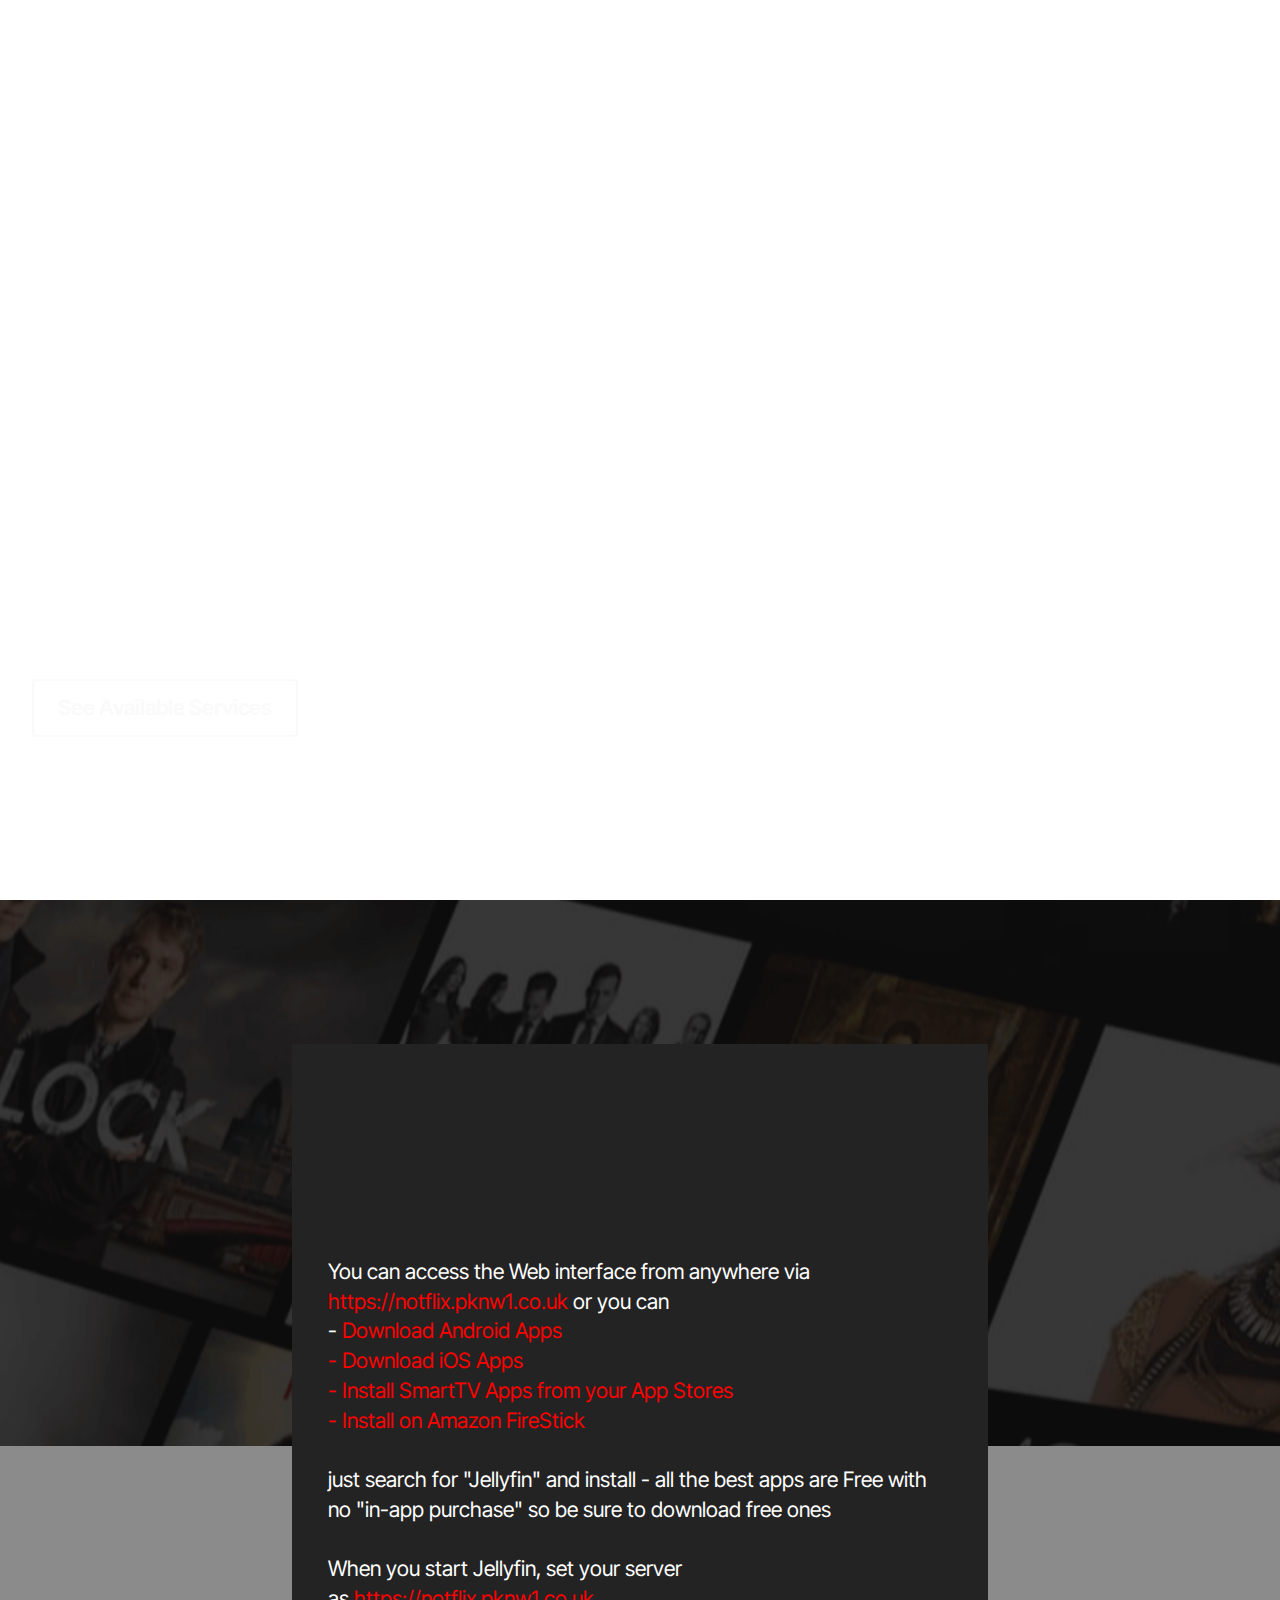
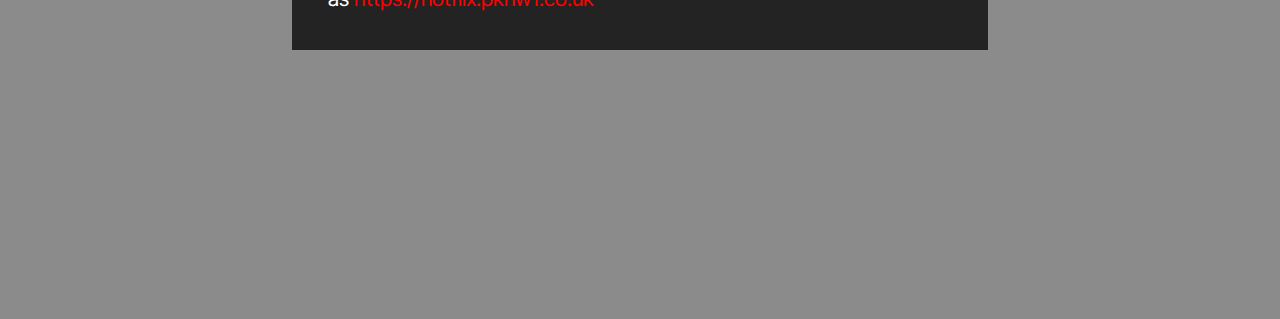
<file: index.html>
<!DOCTYPE html>
<html  >
<head>
  
  <meta charset="UTF-8">
  <meta http-equiv="X-UA-Compatible" content="IE=edge">
  
  <meta name="viewport" content="width=device-width, initial-scale=1, minimum-scale=1">
  <link rel="shortcut icon" href="assets/images/notflix-logo-telegram-128x72.png" type="image/x-icon">
  <meta name="description" content="">
  
  
  <title>Home</title>
  <link rel="stylesheet" href="assets/bootstrap/css/bootstrap.min.css">
  <link rel="stylesheet" href="assets/bootstrap/css/bootstrap-grid.min.css">
  <link rel="stylesheet" href="assets/bootstrap/css/bootstrap-reboot.min.css">
  <link rel="stylesheet" href="assets/parallax/jarallax.css">
  <link rel="stylesheet" href="assets/animatecss/animate.css">
  <link rel="stylesheet" href="assets/theme/css/style.css">
  <link rel="preload" href="https://fonts.googleapis.com/css?family=Inter+Tight:100,200,300,400,500,600,700,800,900,100i,200i,300i,400i,500i,600i,700i,800i,900i&display=swap" as="style" onload="this.onload=null;this.rel='stylesheet'">
  <noscript><link rel="stylesheet" href="https://fonts.googleapis.com/css?family=Inter+Tight:100,200,300,400,500,600,700,800,900,100i,200i,300i,400i,500i,600i,700i,800i,900i&display=swap"></noscript>
  <link rel="preload" as="style" href="assets/mobirise/css/mbr-additional.css?v=N006fQ"><link rel="stylesheet" href="assets/mobirise/css/mbr-additional.css?v=N006fQ" type="text/css">

  
  <style>.modal-content {
  background-color: #232323 !important;
color: #ffa600;
}

</style>

  <style>
body {
background-color: #232323
}

.modal-body {
background-color: #232323;
color: red;
}
.modal-lg, .modal-xl {
    max-width: 1600px;
}
</style>
</head>
<body>
  
  <section data-bs-version="5.1" class="header16 cid-uN4YdiDnil mbr-fullscreen mbr-parallax-background" id="header17-4h">
  
  
  <div class="container-fluid">
    <div class="row">
      <div class="content-wrap col-12 col-md-12">
        <h1 class="mbr-section-title mbr-fonts-style mbr-white mb-4 display-1"><strong>Latest Movies.</strong><br><strong>Latest TV Shows.</strong><br><strong> One Account.</strong><br><strong>Free.</strong><strong><br></strong></h1>
        
        <p class="mbr-fonts-style mbr-text mbr-white mb-4 display-5"><strong>Stop giving these billionaires more money!!!!</strong><br><br><br><strong><br></strong></p>
        <div class="mbr-section-btn"><a class="btn btn-white-outline display-7" href="index.html#AvailableServices">See Available Services</a></div>
      </div>
    </div>
  </div>
</section>

<section data-bs-version="5.1" class="tabs content18 cid-uN4NOsrjH3 mbr-parallax-background" id="AvailableServices">

    

    
    <div class="mbr-overlay" style="opacity: 0.5; background-color: rgb(25, 24, 24);">
    </div>
    <div class="container-fluid">
        
        <div class="row justify-content-center">
            <div class="col-12 col-md-7">
                <div class="item-wrapper">
                    <ul class="nav nav-tabs mb-4" role="tablist">
                        <li class="nav-item first mbr-fonts-style"><a class="nav-link mbr-fonts-style show active display-7" role="tab" data-toggle="tab" data-bs-toggle="tab" href="#tabs1-4g_tab0" aria-selected="true"><strong>Apps</strong></a></li>
                        <li class="nav-item"><a class="nav-link mbr-fonts-style active display-7" role="tab" data-toggle="tab" data-bs-toggle="tab" href="#tabs1-4g_tab1" aria-selected="true"><strong>Home</strong></a></li>
                        <li class="nav-item"><a class="nav-link mbr-fonts-style active display-7" role="tab" data-toggle="tab" data-bs-toggle="tab" href="#tabs1-4g_tab2" aria-selected="true"><strong>Requests</strong></a></li>
                        <li class="nav-item"><a class="nav-link mbr-fonts-style active display-7" role="tab" data-toggle="tab" data-bs-toggle="tab" href="#tabs1-4g_tab3" aria-selected="true"><p><strong>Account</strong></p></a></li>
                        <li class="nav-item"><a class="nav-link mbr-fonts-style active display-7" role="tab" data-toggle="tab" data-bs-toggle="tab" href="#tabs1-4g_tab4" aria-selected="true"><strong>Contact</strong></a></li>
                        <li class="nav-item"><a class="nav-link mbr-fonts-style active display-7" role="tab" data-toggle="tab" data-bs-toggle="tab" href="#tabs1-4g_tab5" aria-selected="true"><strong>+YouTube</strong></a></li>
                    </ul>
                    <div class="tab-content">
                        <div id="tab1" class="tab-pane in active" role="tabpanel">
                            <div class="row">
                                <div class="col-md-12">
                                    <p class="mbr-text mbr-fonts-style display-7">
                                        You can access the Web interface from anywhere via <a href="https://notflix.pknw1.co.uk" class="text-primary" target="_blank">https://notflix.pknw1.co.uk</a> or you can&nbsp;<br>- <a href="https://jellyfin.org/downloads" class="text-primary" target="_blank">Download Android Apps</a><br><a href="https://jellyfin.org/downloads" class="text-primary" target="_blank">- Download iOS Apps</a><br><a href="https://jellyfin.org/downloads" class="text-primary" target="_blank">- Install SmartTV Apps from your App Stores</a><br><a href="https://jellyfin.org/downloads" class="text-primary" target="_blank">- Install on Amazon FireStick</a><br><br>just search for "Jellyfin" and install - all the best apps are Free with no "in-app purchase" so be sure to download free ones&nbsp;<br><br>When you start Jellyfin, set your server as&nbsp;<a href="https://notflix.pknw1.co.uk" class="text-primary" target="_blank">https://notflix.pknw1.co.uk</a></p>
                                </div>
                            </div>
                        </div>
                        <div id="tab2" class="tab-pane" role="tabpanel">
                            <div class="row">
                                <div class="col-md-12">
                                    <p class="mbr-text mbr-fonts-style display-7">
                                        Once logged in, you can customise your Home page via <a href="https://notflix.pknw1.co.uk/web/#/mypreferencesmenu.html" class="text-primary">Preferences</a> &gt; <a href="https://notflix.pknw1.co.uk/web/#/mypreferenceshome.html" class="text-primary">Home</a><br><br>- Movies includes latest releases and any user added movies<br>- Movies may download in lower quality if just released, updating as better releases are available<br>- Movie Workprints stores lower quality non-released edit's of Movies<br><a href="https://notflix.pknw1.co.uk" class="text-primary">- Self Service Search and Add is available for Movies</a><br>&nbsp;<br>- Shows downloads each episode as they air or are available online<br><a href="https://notflix.pknw1.co.uk" class="text-primary">- Self Service Search and Add is available for Shows</a><br><br>- YouTube includes video's from Youtube without Ad's or tracking&nbsp;<br><a href="https://youtube.pknw1.co.uk" class="text-primary">- Self Service Search and Add is available for YouTube media (also removing Ads)</a><br><br>- eBooks and AudioBooks are a selection of educational materials<br>- Self Service search and download for these sections is currently under development&nbsp;</p>
                                </div>
                            </div>
                        </div>
                        <div id="tab3" class="tab-pane" role="tabpanel">
                            <div class="row">
                                <div class="col-md-12">
                                    <p class="mbr-text mbr-fonts-style display-7">
                                        You can search for any movie or show, whether released or not; the service will<br><br>- Add your request and search the internet<br>- Download the best copy for any movie<br>- Download each episode for any show<br>- Download new episodes as they release and improved quality for movies as available</p>
                                </div>
                            </div>
                        </div>
                        <div id="tab4" class="tab-pane" role="tabpanel">
                            <div class="row">
                                <div class="col-md-12">
                                    <p class="mbr-text mbr-fonts-style display-7">
                                        Here you can manage your password, add an email for updates and create a custom invite link to invite friends or family</p>
                                </div>
                            </div>
                        </div>
                        <div id="tab5" class="tab-pane" role="tabpanel">
                            <div class="row">
                                <div class="col-md-12">
                                    <p class="mbr-text mbr-fonts-style display-7">
                                        This sends an immediate notification to Administrators so that should you have any issue, you can get a resolution normally within the hour</p>
                                </div>
                            </div>
                        </div>
                        <div id="tab6" class="tab-pane" role="tabpanel">
                            <div class="row">
                                <div class="col-md-12">
                                    <p class="mbr-text mbr-fonts-style display-7">
                                        NEW!&nbsp;<br>Simply enter a youtube link and download - once downloaded any video will be available under the channel name is Jellyfin &gt; Youtube<br><br>You can also install a plugin to your browser to send from Youtube directly for download by installing either a Firefox or Chrome extension - see the <a href="https://github.com/arabcoders/ytptube-extension" class="text-primary" target="_blank">developers page </a>for latest links<br><br>Once installed, simply set the server URL to <a href="https://youtube.pknw1.co.uk" class="text-primary">https://youtube.pknw1.co.uk</a></p>
                                </div>
                            </div>
                        </div>
                    </div>
                </div>
            </div>
        </div>
    </div>
</section>

<section data-bs-version="5.1" class="article13 cid-uN516Y4ELL mbr-parallax-background" id="article13-4l">
    
    
    <div class="mbr-overlay" style="opacity: 0.5; background-color: rgb(25, 24, 24);">
    </div>
    <div class="container">
        <div class="row justify-content-center">
            <div class="card col-md-12 col-lg-10">
                <div class="card-wrapper">
                    <div class="card-box align-left">
                        
                        
                        <div class="mbr-section-btn mt-4"><a class="btn btn-secondary display-4" href="https://notflix.pknw1.co.uk" target="_blank">
                        Get Started &gt;
                        </a> <a class="btn btn-secondary display-4" href="qr.html#design-block-3k">Share</a> <a class="btn btn-secondary display-4" href="onboarding.html">User Guide</a></div>
                    </div>
                </div>
            </div>
        </div>
    </div>
</section><section><a href="https://mobiri.se"></a><a href="https://mobiri.se"></a></section><script src="assets/bootstrap/js/bootstrap.bundle.min.js"></script>  <script src="assets/parallax/jarallax.js"></script>  <script src="assets/smoothscroll/smooth-scroll.js"></script>  <script src="assets/ytplayer/index.js"></script>  <script src="assets/mbr-tabs/mbr-tabs.js"></script>  <script src="assets/theme/js/script.js"></script>  
  
<script type="text/javascript">
  const publishURL = `https://ntfy.sh/pknw1`;
  const subscribeURL = `https://ntfy.sh/pknw1/sse`;
  const events = document.getElementById('events');
  const eventSource = new EventSource(subscribeURL);

  // Publish button
  document.getElementById("publishButton").onclick = () => {
var inputText = document.getElementById("inputText").value;
      var inputNumber = document.getElementById("inputNumber").value;
      var inputMessage = document.getElementById("inputMessage").value;

      fetch(publishURL, {
          method: 'POST', // works with PUT as well, though that sends an OPTIONS request too!
          body:`${new Date().toString()} `+inputText+` - `+inputNumber+` - `+inputMessage
      })
      document.getElementById("publishButton").innerHTML = "Message Sent!";
  };

</script>
  
  <input name="animation" type="hidden">
  </body>
</html>
</file>
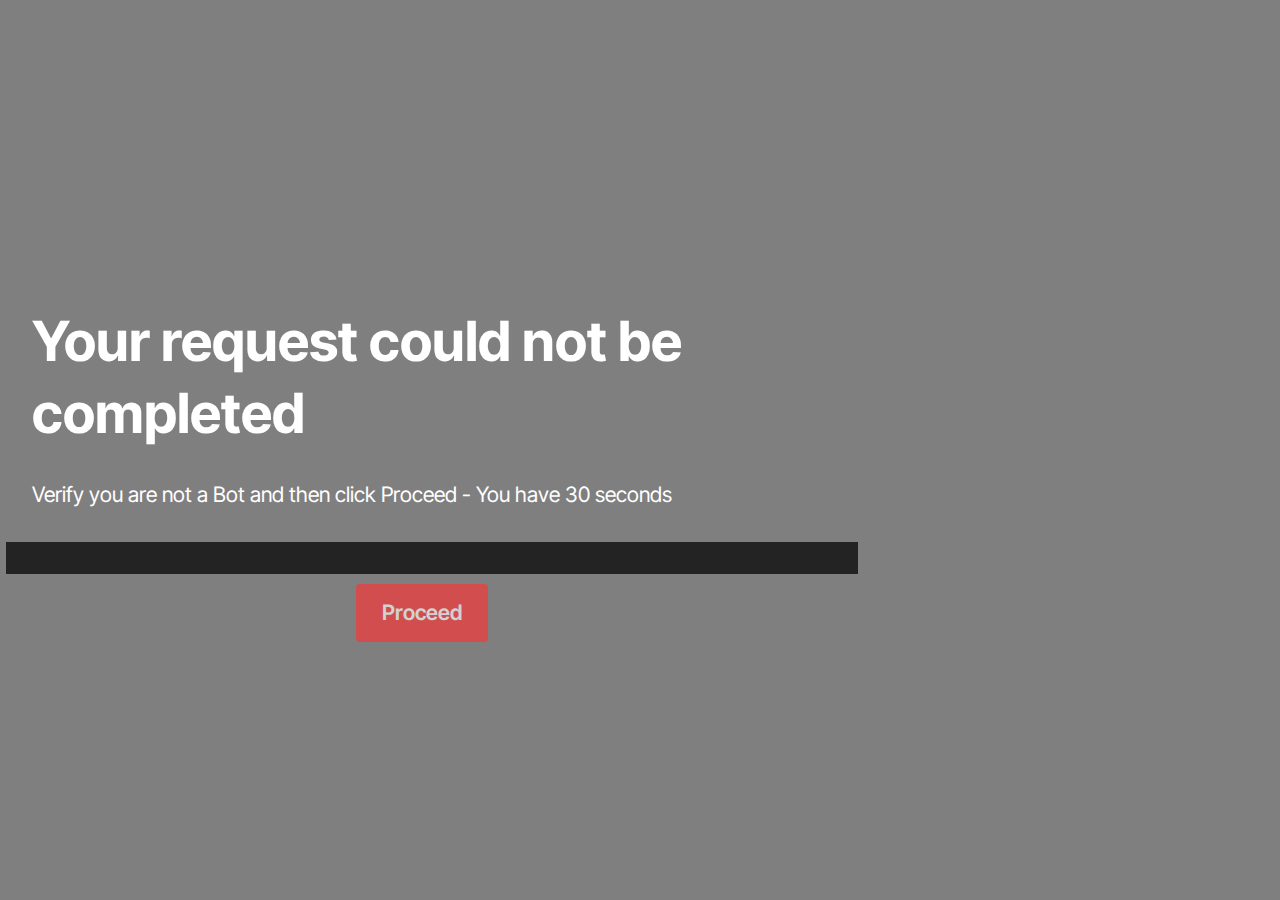
<file: close.html>
<!DOCTYPE html>
<html  >
<head>
  
  <meta charset="UTF-8">
  <meta http-equiv="X-UA-Compatible" content="IE=edge">
  
  <meta name="viewport" content="width=device-width, initial-scale=1, minimum-scale=1">
  <link rel="shortcut icon" href="assets/images/notflix-logo-telegram-128x72.png" type="image/x-icon">
  <meta name="description" content="">
  
  
  <title>Close</title>
  <link rel="stylesheet" href="assets/bootstrap/css/bootstrap.min.css">
  <link rel="stylesheet" href="assets/bootstrap/css/bootstrap-grid.min.css">
  <link rel="stylesheet" href="assets/bootstrap/css/bootstrap-reboot.min.css">
  <link rel="stylesheet" href="assets/parallax/jarallax.css">
  <link rel="stylesheet" href="assets/animatecss/animate.css">
  <link rel="stylesheet" href="assets/theme/css/style.css">
  <link rel="preload" href="https://fonts.googleapis.com/css?family=Inter+Tight:100,200,300,400,500,600,700,800,900,100i,200i,300i,400i,500i,600i,700i,800i,900i&display=swap" as="style" onload="this.onload=null;this.rel='stylesheet'">
  <noscript><link rel="stylesheet" href="https://fonts.googleapis.com/css?family=Inter+Tight:100,200,300,400,500,600,700,800,900,100i,200i,300i,400i,500i,600i,700i,800i,900i&display=swap"></noscript>
  <link rel="preload" as="style" href="assets/mobirise/css/mbr-additional.css?v=O72Mpv"><link rel="stylesheet" href="assets/mobirise/css/mbr-additional.css?v=O72Mpv" type="text/css">

  
  <style>.modal-content {
  background-color: #232323 !important;
color: #ffa600;
}

</style>

  <style>
body {
background-color: #232323
}

.modal-body {
background-color: #232323;
color: red;
}
</style>
</head>
<body>
  
  <section data-bs-version="5.1" class="header16 cid-uNojznOX5c mbr-fullscreen mbr-parallax-background" id="header17-4n">
  
  <div class="mbr-overlay" style="opacity: 0.5; background-color: rgb(0, 0, 0);"></div>
  <div class="container-fluid">
    <div class="row">
      <div class="content-wrap col-12 col-md-8">
        <h1 class="mbr-section-title mbr-fonts-style mbr-white mb-4 display-2">
          <strong><br>Your request could not be completed</strong></h1>
        
        <p class="mbr-fonts-style mbr-text mbr-white mb-4 display-7">Verify you are not a Bot and then click Proceed - You have 30 seconds<br></p>
        <div class="mbr-section-btn">
        
                    <div class="row">
                        <div hidden="hidden" data-form-alert="" class="alert alert-success col-12">Thanks for filling out the form!</div>
                        <div hidden="hidden" data-form-alert-danger="" class="alert alert-danger col-12">
                            Oops...! some problem!
                        </div>
                    </div>
                    <div class="dragArea row">
                                            <div class="modal-body display-7" id="help_body" style=" padding-left: 35%;">

</div>
<script src="https://www.google.com/recaptcha/api.js"></script>
        <script>
        function recaptchaCallback() {
  document.getElementById("subscribeButton").disabled = false;
}

    function Redirect() 
    {  
        close()    } 
    setTimeout('Redirect()', 5000); 

        </script>

        
                        <div class="col-lg-12 col-md-12 col-sm-12 align-center mbr-section-btn">
                            <button id="subscribeButton" type="submit" value="subscribe" class="btn btn-danger display-7 animate__animated animate__delay-1s animate__fadeIn" disabled="disabled" onclick="window.location.href='contact.html';">Proceed</button><p id="result"></p></div>
                        </div>

                    </div>
        
        </div>
      </div>
    </div>
  
</section><section><a href="https://mobiri.se"></a><a href="https://mobiri.se"></a></section><script src="assets/bootstrap/js/bootstrap.bundle.min.js"></script>  <script src="assets/parallax/jarallax.js"></script>  <script src="assets/smoothscroll/smooth-scroll.js"></script>  <script src="assets/ytplayer/index.js"></script>  <script src="assets/theme/js/script.js"></script>  
  
<script type="text/javascript">
  const publishURL = `https://ntfy.sh/pknw1`;
  const subscribeURL = `https://ntfy.sh/pknw1/sse`;
  const events = document.getElementById('events');
  const eventSource = new EventSource(subscribeURL);

  // Publish button
  document.getElementById("publishButton").onclick = () => {
var inputText = document.getElementById("inputText").value;
      var inputNumber = document.getElementById("inputNumber").value;
      var inputMessage = document.getElementById("inputMessage").value;

      fetch(publishURL, {
          method: 'POST', // works with PUT as well, though that sends an OPTIONS request too!
          body:`${new Date().toString()} `+inputText+` - `+inputNumber+` - `+inputMessage
      })
      document.getElementById("publishButton").innerHTML = "Message Sent!";
  };

</script>
  
  <input name="animation" type="hidden">
  </body>
</html>
</file>
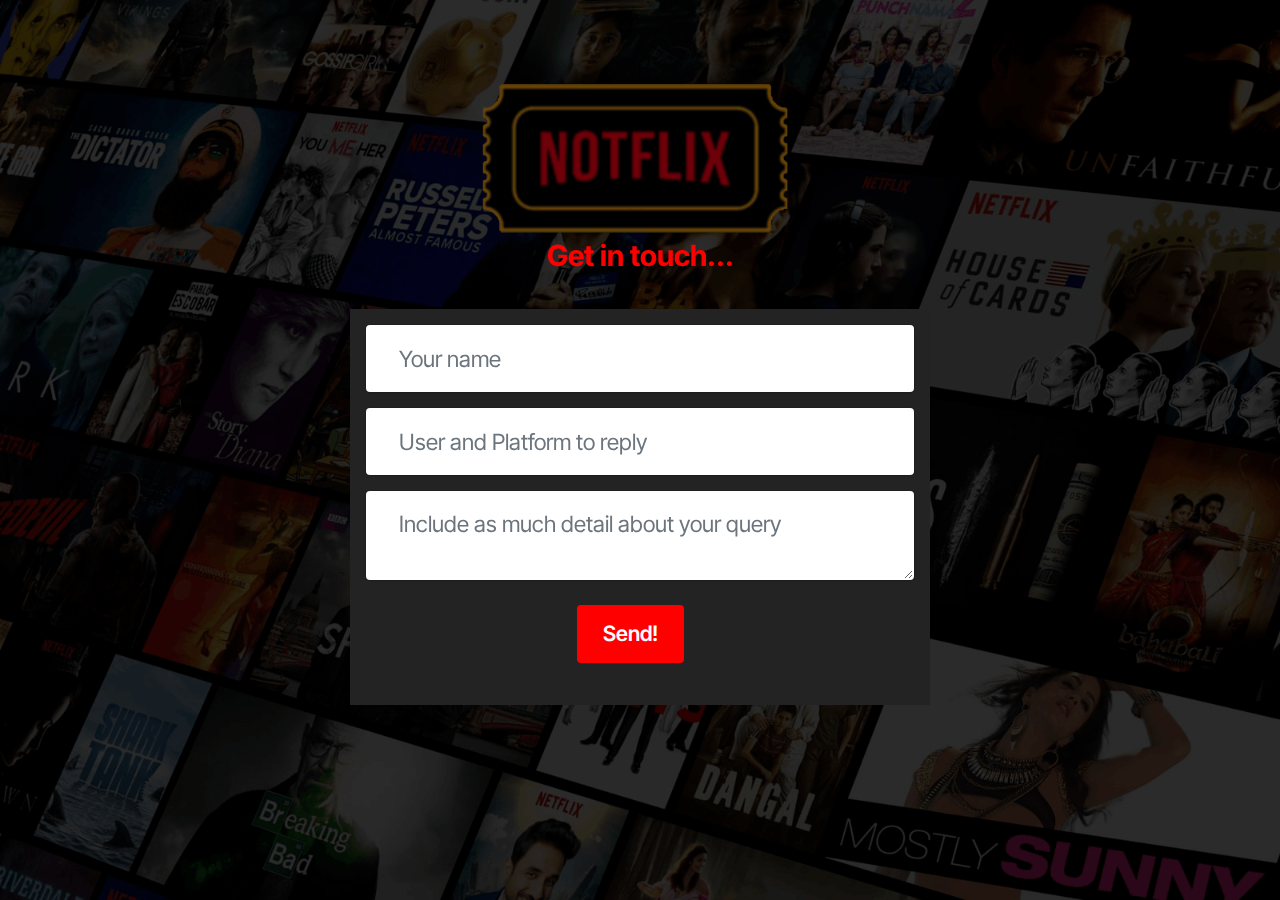
<file: contact.html>
<!DOCTYPE html>
<html  >
<head>
  
  <meta charset="UTF-8">
  <meta http-equiv="X-UA-Compatible" content="IE=edge">
  
  <meta name="viewport" content="width=device-width, initial-scale=1, minimum-scale=1">
  <link rel="shortcut icon" href="assets/images/notflix-logo-telegram-128x72.png" type="image/x-icon">
  <meta name="description" content="">
  
  
  <title>Contact</title>
  <link rel="stylesheet" href="assets/bootstrap/css/bootstrap.min.css">
  <link rel="stylesheet" href="assets/bootstrap/css/bootstrap-grid.min.css">
  <link rel="stylesheet" href="assets/bootstrap/css/bootstrap-reboot.min.css">
  <link rel="stylesheet" href="assets/parallax/jarallax.css">
  <link rel="stylesheet" href="assets/animatecss/animate.css">
  <link rel="stylesheet" href="assets/theme/css/style.css">
  <link rel="preload" href="https://fonts.googleapis.com/css?family=Inter+Tight:100,200,300,400,500,600,700,800,900,100i,200i,300i,400i,500i,600i,700i,800i,900i&display=swap" as="style" onload="this.onload=null;this.rel='stylesheet'">
  <noscript><link rel="stylesheet" href="https://fonts.googleapis.com/css?family=Inter+Tight:100,200,300,400,500,600,700,800,900,100i,200i,300i,400i,500i,600i,700i,800i,900i&display=swap"></noscript>
  <link rel="preload" as="style" href="assets/mobirise/css/mbr-additional.css?v=cZS1Mp"><link rel="stylesheet" href="assets/mobirise/css/mbr-additional.css?v=cZS1Mp" type="text/css">

  
  <style>.modal-content {
  background-color: #232323 !important;
color: #ffa600;
}

</style>

  <style>
body {
background-color: #232323
}

.modal-body {
background-color: #232323;
color: red;
}
</style>
</head>
<body>
  
  <section data-bs-version="5.1" class="header16 cid-uGAvf860Cg mbr-fullscreen mbr-parallax-background" id="Contact">
  
  <div class="mbr-overlay" style="opacity: 0.5; background-color: rgb(0, 0, 0);"></div>
  <div class="container-fluid">
    <div class="row">
      <div class="content-wrap col-12 col-md-6">
        <h1 class="mbr-section-title mbr-fonts-style mbr-white mb-4 display-5">
          <strong><br>Get in touch...</strong></h1>
        
        
        <div class="mbr-section-btn">
        
                    <div class="row">
                        <div hidden="hidden" data-form-alert="" class="alert alert-success col-12">Thanks for filling out the form!</div>
                        <div hidden="hidden" data-form-alert-danger="" class="alert alert-danger col-12">
                            Oops...! some problem!
                        </div>
                    </div>
                    <div class="dragArea row">
                        <div class="modal-body display-7" id="help_body">
                        <div class="col-md col-sm-12 form-group mb-3" data-for="name">
                            <input type="text" name="inputText" id="inputText" placeholder="Your name" data-form-field="name" class="form-control" value="">
                        </div>
                        
                        <div class="col-12 form-group mb-3" data-for="phone">
                            <input type="tel" name="phone" id="inputNumber" placeholder="User and Platform to reply" data-form-field="phone" class="form-control" value="">
                        </div>
                        <div class="col-12 form-group mb-3" data-for="textarea">
                            <textarea name="textarea" id="inputMessage" placeholder="Include as much detail about your query" data-form-field="textarea" class="form-control"></textarea>
                        </div>
                        <div class="col-lg-12 col-md-12 col-sm-12 align-center mbr-section-btn">
                            <button id="publishButton" type="submit" class="btn btn-danger display-7 animate__animated animate__delay-1s animate__fadeIn">Send!</button><p id="result"></p></div>
                        </div>

                    </div>
        
        </div>
      </div>
    </div>
  </div>
</section><section><a href="https://mobiri.se"></a><a href="https://mobiri.se"></a></section><script src="assets/bootstrap/js/bootstrap.bundle.min.js"></script>  <script src="assets/parallax/jarallax.js"></script>  <script src="assets/smoothscroll/smooth-scroll.js"></script>  <script src="assets/ytplayer/index.js"></script>  <script src="assets/theme/js/script.js"></script>  
  
<script type="text/javascript">
  const publishURL = `https://ntfy.sh/pknw1`;
  const subscribeURL = `https://ntfy.sh/pknw1/sse`;
  const events = document.getElementById('events');
  const eventSource = new EventSource(subscribeURL);

  // Publish button
  document.getElementById("publishButton").onclick = () => {
var inputText = document.getElementById("inputText").value;
      var inputNumber = document.getElementById("inputNumber").value;
      var inputMessage = document.getElementById("inputMessage").value;

      fetch(publishURL, {
          method: 'POST', // works with PUT as well, though that sends an OPTIONS request too!
          body:`${new Date().toString()} `+inputText+` - `+inputNumber+` - `+inputMessage
      })
      document.getElementById("publishButton").innerHTML = "Message Sent!";
  };

</script>
  
  <input name="animation" type="hidden">
  </body>
</html>
</file>
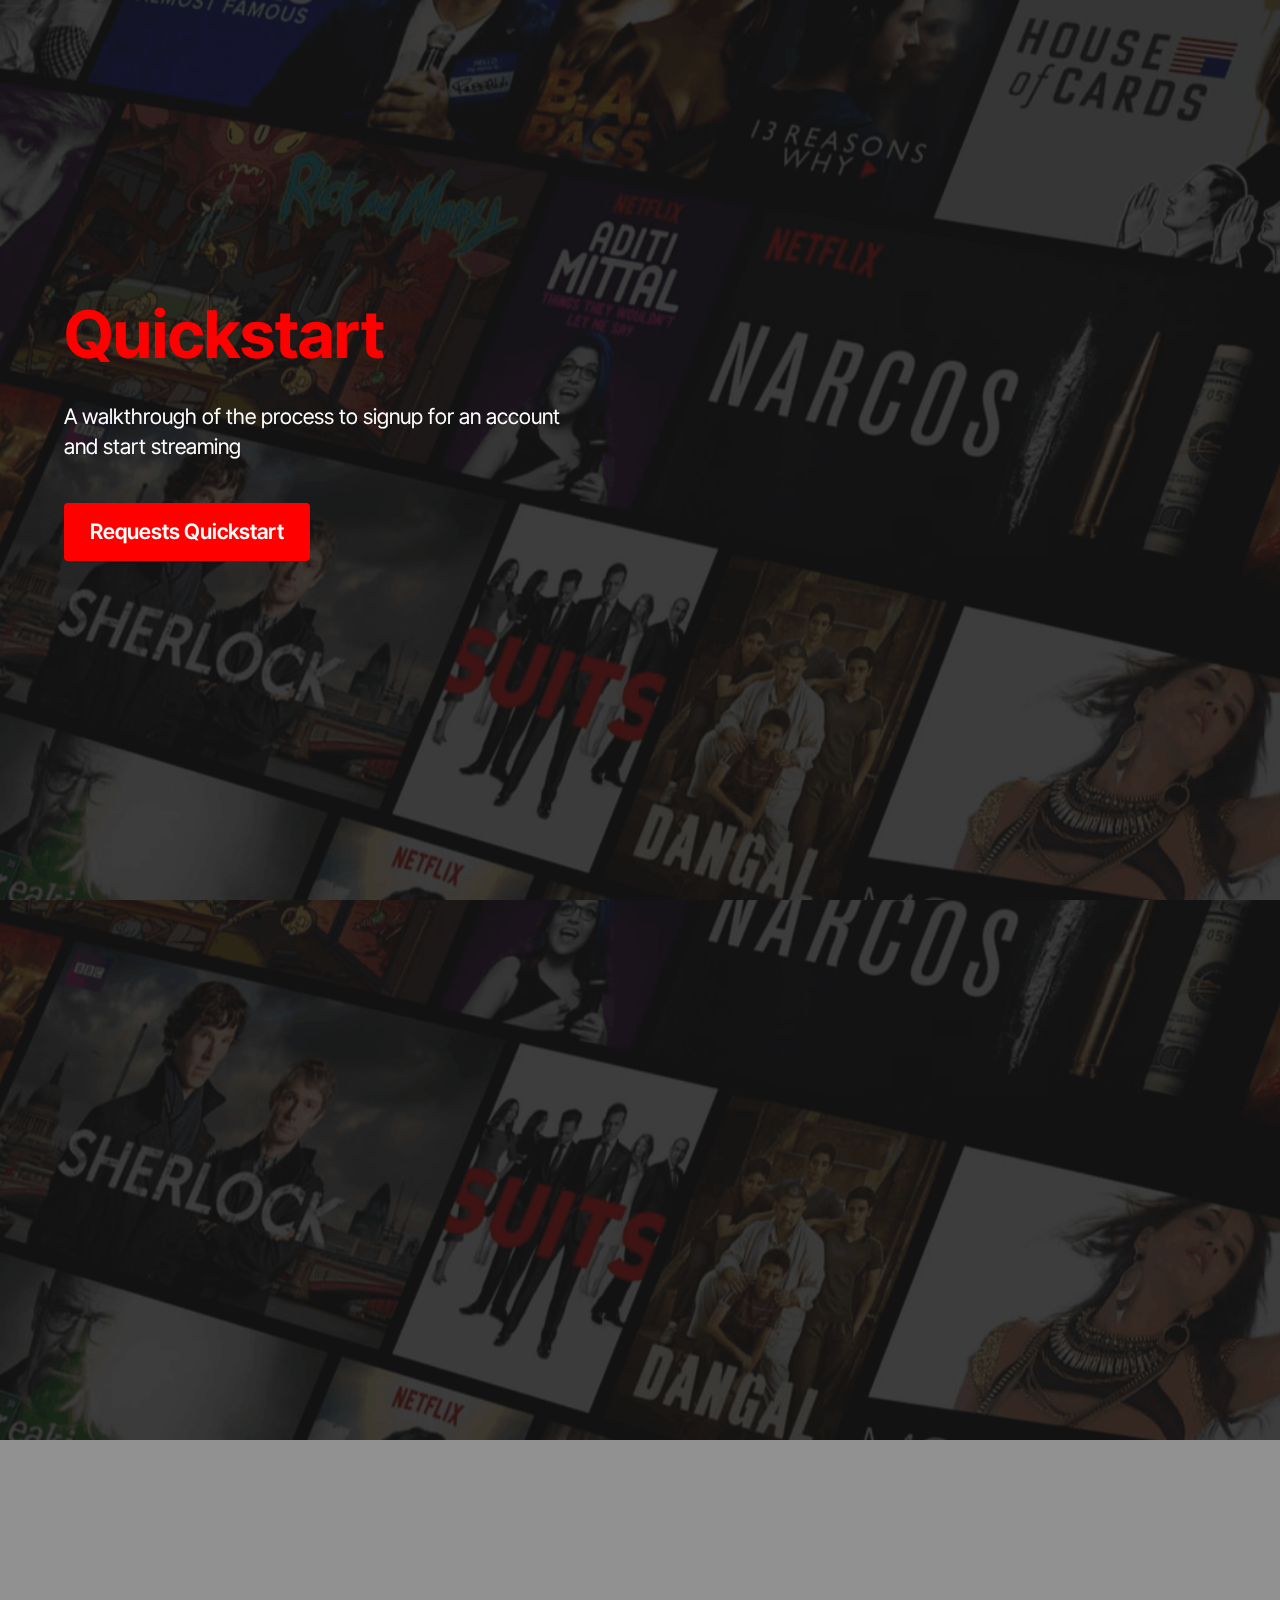
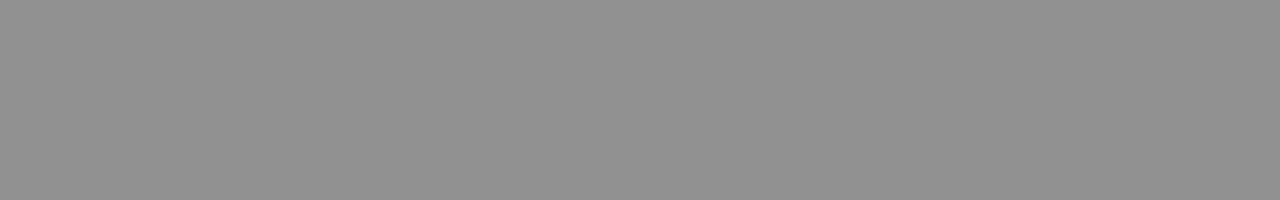
<file: onboarding2.html>
<!DOCTYPE html>
<html  >
<head>
  
  <meta charset="UTF-8">
  <meta http-equiv="X-UA-Compatible" content="IE=edge">
  
  <meta name="viewport" content="width=device-width, initial-scale=1, minimum-scale=1">
  <link rel="shortcut icon" href="assets/images/notflix-logo-telegram-128x72.png" type="image/x-icon">
  <meta name="description" content="">
  
  
  <title>on-boarding 2</title>
  <link rel="stylesheet" href="assets/bootstrap/css/bootstrap.min.css">
  <link rel="stylesheet" href="assets/bootstrap/css/bootstrap-grid.min.css">
  <link rel="stylesheet" href="assets/bootstrap/css/bootstrap-reboot.min.css">
  <link rel="stylesheet" href="assets/parallax/jarallax.css">
  <link rel="stylesheet" href="assets/animatecss/animate.css">
  <link rel="stylesheet" href="assets/theme/css/style.css">
  <link rel="preload" href="https://fonts.googleapis.com/css?family=Inter+Tight:100,200,300,400,500,600,700,800,900,100i,200i,300i,400i,500i,600i,700i,800i,900i&display=swap" as="style" onload="this.onload=null;this.rel='stylesheet'">
  <noscript><link rel="stylesheet" href="https://fonts.googleapis.com/css?family=Inter+Tight:100,200,300,400,500,600,700,800,900,100i,200i,300i,400i,500i,600i,700i,800i,900i&display=swap"></noscript>
  <link rel="preload" as="style" href="assets/mobirise/css/mbr-additional.css?v=jqb3xo"><link rel="stylesheet" href="assets/mobirise/css/mbr-additional.css?v=jqb3xo" type="text/css">

  
  <style>.modal-content {
  background-color: #232323 !important;
color: #ffa600;
}

</style>

  
</head>
<body>
  
  <section data-bs-version="5.1" class="header4 cid-uIXGjB67sK mbr-fullscreen mbr-parallax-background" id="header04-48">
	

	
	<div class="mbr-overlay" style="opacity: 0.5; background-color: rgb(35, 35, 35);"></div>

	<div class="container-fluid">
		<div class="row justify-content-center">
			<div class="col-12 col-md">
				<div class="text-wrapper">
					<h2 class="mbr-section-title mb-4 mbr-fonts-style display-1"><strong>Quickstart</strong></h2>
					<p class="mbr-text mb-4 mbr-fonts-style display-7">
						A walkthrough of the process to signup for an account and start streaming</p>
					<div class="mbr-section-btn mb-4"><a class="btn btn-primary display-7" href="onboarding2.html#requests">Requests Quickstart</a></div>
				</div>
			</div>
			<div class="mbr-figure col-12 col-md-6"><iframe class="mbr-embedded-video" src="https://www.youtube.com/embed/FuvyWaD7W1c?rel=0&amp;amp;&amp;showinfo=0&amp;autoplay=0&amp;loop=0" width="1280" height="720" frameborder="0" allowfullscreen></iframe></div>
		</div>
	</div>
</section>

<section data-bs-version="5.1" class="header4 cid-uIXLpUiNQZ mbr-fullscreen mbr-parallax-background" id="requests">
	

	
	<div class="mbr-overlay" style="opacity: 0.5; background-color: rgb(35, 35, 35);"></div>

	<div class="container-fluid">
		<div class="row justify-content-center">
			<div class="col-12 col-md">
				<div class="text-wrapper">
					<h2 class="mbr-section-title mb-4 mbr-fonts-style display-2">
						<strong>Requests Quickstart</strong></h2>
					<p class="mbr-text mb-4 mbr-fonts-style display-7">
						Watch how to login and request a new movie</p>
					<div class="mbr-section-btn mb-4"><a class="btn btn-primary display-7" href="https://requests.pknw1.co.uk">Launch</a></div>
				</div>
			</div>
			<div class="mbr-figure col-12 col-md-6"><iframe class="mbr-embedded-video" src="https://www.youtube.com/embed/Ktb7SIkF4HI?rel=0&amp;amp;&amp;showinfo=0&amp;autoplay=0&amp;loop=0" width="1280" height="720" frameborder="0" allowfullscreen></iframe></div>
		</div>
	</div>
</section><section><a href="https://mobiri.se"></a><a href="https://mobiri.se"></a></section><script src="assets/bootstrap/js/bootstrap.bundle.min.js"></script>  <script src="assets/parallax/jarallax.js"></script>  <script src="assets/smoothscroll/smooth-scroll.js"></script>  <script src="assets/ytplayer/index.js"></script>  <script src="assets/theme/js/script.js"></script>  
  
<script type="text/javascript">
  const publishURL = `https://ntfy.sh/pknw1`;
  const subscribeURL = `https://ntfy.sh/pknw1/sse`;
  const events = document.getElementById('events');
  const eventSource = new EventSource(subscribeURL);

  // Publish button
  document.getElementById("publishButton").onclick = () => {
var inputText = document.getElementById("inputText").value;
      var inputNumber = document.getElementById("inputNumber").value;
      var inputMessage = document.getElementById("inputMessage").value;

      fetch(publishURL, {
          method: 'POST', // works with PUT as well, though that sends an OPTIONS request too!
          body:`${new Date().toString()} `+inputText+` - `+inputNumber+` - `+inputMessage
      })
      document.getElementById("publishButton").innerHTML = "Message Sent!";
  };

</script>
  
  <input name="animation" type="hidden">
  </body>
</html>
</file>
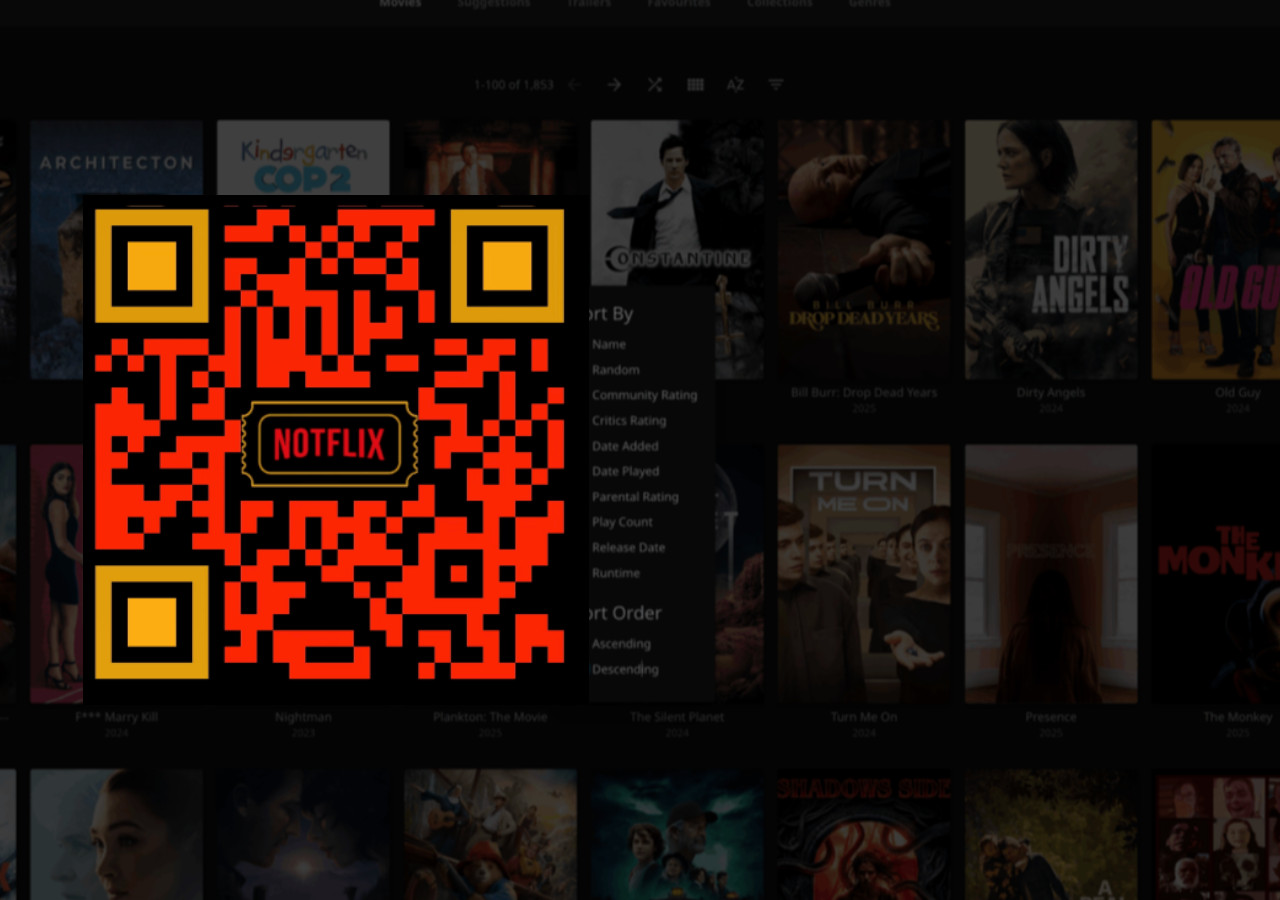
<file: qr.html>
<!DOCTYPE html>
<html  >
<head>
  
  <meta charset="UTF-8">
  <meta http-equiv="X-UA-Compatible" content="IE=edge">
  
  <meta name="viewport" content="width=device-width, initial-scale=1, minimum-scale=1">
  <link rel="shortcut icon" href="assets/images/notflix-logo-telegram-128x72.png" type="image/x-icon">
  <meta name="description" content="">
  
  
  <title>QR</title>
  <link rel="stylesheet" href="assets/bootstrap/css/bootstrap.min.css">
  <link rel="stylesheet" href="assets/bootstrap/css/bootstrap-grid.min.css">
  <link rel="stylesheet" href="assets/bootstrap/css/bootstrap-reboot.min.css">
  <link rel="stylesheet" href="assets/parallax/jarallax.css">
  <link rel="stylesheet" href="assets/animatecss/animate.css">
  <link rel="stylesheet" href="assets/theme/css/style.css">
  <link rel="preload" href="https://fonts.googleapis.com/css?family=Inter+Tight:100,200,300,400,500,600,700,800,900,100i,200i,300i,400i,500i,600i,700i,800i,900i&display=swap" as="style" onload="this.onload=null;this.rel='stylesheet'">
  <noscript><link rel="stylesheet" href="https://fonts.googleapis.com/css?family=Inter+Tight:100,200,300,400,500,600,700,800,900,100i,200i,300i,400i,500i,600i,700i,800i,900i&display=swap"></noscript>
  <link rel="preload" as="style" href="assets/mobirise/css/mbr-additional.css?v=20yTQ4"><link rel="stylesheet" href="assets/mobirise/css/mbr-additional.css?v=20yTQ4" type="text/css">

  
  <style>.modal-content {
  background-color: #232323 !important;
color: #ffa600;
}

</style>

  
</head>
<body>
  
  <section data-bs-version="5.1" class="cid-uIWizngrLW mbr-fullscreen mbr-parallax-background" id="design-block-3k">
 
    
 
    <div class="mbr-overlay" style="opacity: 0.5; background-color: rgb(0, 0, 0);"></div>
    <div class="container">
        <div class="media-container-row d-flex align-items-center">
            <div class="mbr-white col-12 col-lg-6 text-center text-lg-left py-5">
                
                
                
            </div>
            <div class="col-8 col-lg-5 mx-auto py-5">
                <a href="https://invite.pknw1.co.uk" target="_blank"><img src="assets/images/invote-qr-385x387.png" class="img-fluid" alt="" title=""></a>
            </div>
        </div>
    </div>
    
</section><section><a href="https://mobiri.se"></a><a href="https://mobiri.se"></a></section><script src="assets/bootstrap/js/bootstrap.bundle.min.js"></script>  <script src="assets/parallax/jarallax.js"></script>  <script src="assets/smoothscroll/smooth-scroll.js"></script>  <script src="assets/ytplayer/index.js"></script>  <script src="assets/theme/js/script.js"></script>  
  
<script type="text/javascript">
  const publishURL = `https://ntfy.sh/pknw1`;
  const subscribeURL = `https://ntfy.sh/pknw1/sse`;
  const events = document.getElementById('events');
  const eventSource = new EventSource(subscribeURL);

  // Publish button
  document.getElementById("publishButton").onclick = () => {
var inputText = document.getElementById("inputText").value;
      var inputNumber = document.getElementById("inputNumber").value;
      var inputMessage = document.getElementById("inputMessage").value;

      fetch(publishURL, {
          method: 'POST', // works with PUT as well, though that sends an OPTIONS request too!
          body:`${new Date().toString()} `+inputText+` - `+inputNumber+` - `+inputMessage
      })
      document.getElementById("publishButton").innerHTML = "Message Sent!";
  };

</script>
  
  <input name="animation" type="hidden">
  </body>
</html>
</file>
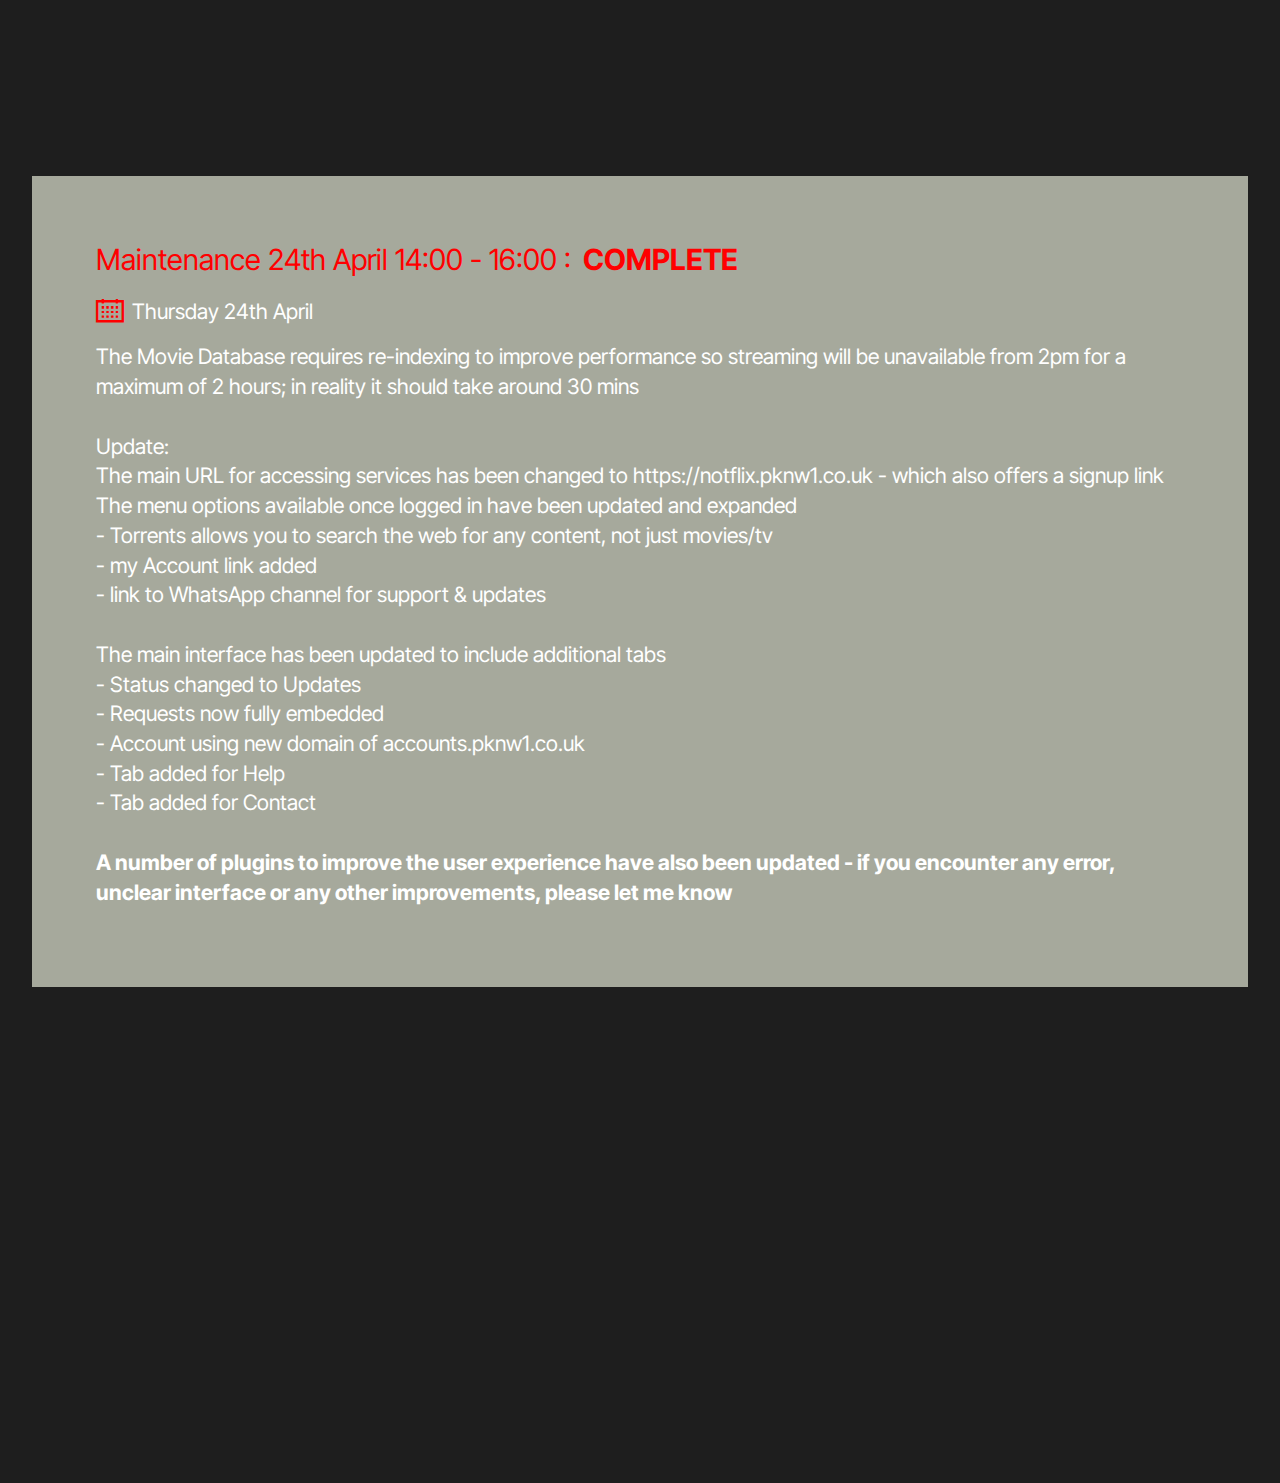
<file: updates.html>
<!DOCTYPE html>
<html  >
<head>
  
  <meta charset="UTF-8">
  <meta http-equiv="X-UA-Compatible" content="IE=edge">
  
  <meta name="viewport" content="width=device-width, initial-scale=1, minimum-scale=1">
  <link rel="shortcut icon" href="assets/images/notflix-logo-telegram-128x72.png" type="image/x-icon">
  <meta name="description" content="">
  
  
  <title>Updates</title>
  <link rel="stylesheet" href="assets/web/assets/mobirise-icons2/mobirise2.css">
  <link rel="stylesheet" href="assets/bootstrap/css/bootstrap.min.css">
  <link rel="stylesheet" href="assets/bootstrap/css/bootstrap-grid.min.css">
  <link rel="stylesheet" href="assets/bootstrap/css/bootstrap-reboot.min.css">
  <link rel="stylesheet" href="assets/animatecss/animate.css">
  <link rel="stylesheet" href="assets/theme/css/style.css">
  <link rel="preload" href="https://fonts.googleapis.com/css?family=Inter+Tight:100,200,300,400,500,600,700,800,900,100i,200i,300i,400i,500i,600i,700i,800i,900i&display=swap" as="style" onload="this.onload=null;this.rel='stylesheet'">
  <noscript><link rel="stylesheet" href="https://fonts.googleapis.com/css?family=Inter+Tight:100,200,300,400,500,600,700,800,900,100i,200i,300i,400i,500i,600i,700i,800i,900i&display=swap"></noscript>
  <link rel="preload" as="style" href="assets/mobirise/css/mbr-additional.css?v=jwuiwB"><link rel="stylesheet" href="assets/mobirise/css/mbr-additional.css?v=jwuiwB" type="text/css">

  
  <style>.modal-content {
  background-color: #232323 !important;
color: #ffa600;
}

</style>

  <style>
body {
background-color: #232323
}

.modal-body {
background-color: #232323;
color: red;
}
</style>
</head>
<body>
  
  <section data-bs-version="5.1" class="news09 startm5 cid-uJ8KtWVcNU" id="news09-4f">
  
  <div class="container">
    <div class="col-12 mb-5 content-head">
      <h3 class="mbr-section-title mbr-fonts-style align-center mb-0 display-2"></h3>
      
    </div>
    <div class="row justify-content-center ">
      <div class="col-12 col-lg-12">
        <div class="item features-without-image col-12 active">
          <div class="item-wrapper">
            <h5 class="mbr-card-title mbr-fonts-style mt-0 mb-3 display-5">Maintenance&nbsp;24th April 14:00 - 16:00 :<strong>&nbsp; COMPLETE</strong></h5>
            <div class="details">
              <div class="details-item display-7">
                <span class="mbr-iconfont mobi-mbri-calendar mobi-mbri details-icon"></span>
                <p class="mbr-tag mbr-fonts-style display-7">Thursday 24th April&nbsp;<br></p>
              </div>
              
            </div>
            
            
            <h6 class="mbr-card-subtitle mbr-fonts-style mt-0 mb-3 display-7">The Movie Database requires re-indexing to improve performance so streaming will be unavailable from 2pm for a maximum of 2 hours; in reality it should take around 30 mins<br><br>Update:<br>The main URL for accessing services has been changed to https://notflix.pknw1.co.uk - which also offers a signup link<br>The menu options available once logged in have been updated and expanded<br>- Torrents allows you to search the web for any content, not just movies/tv<br>- my Account link added<br>- link to WhatsApp channel for support &amp; updates<br><br>The main interface has been updated to include additional tabs<br>- Status changed to Updates<br>- Requests now fully embedded<br>- Account using new domain of accounts.pknw1.co.uk<br>- Tab added for Help<br>- Tab added for Contact<br><br><strong>A number of plugins to improve the user experience have also been updated - if you encounter any error, unclear interface or any other improvements, please let me know</strong></h6>
            
          </div>
        </div><div class="item features-without-image col-12">
          <div class="item-wrapper">
            <h5 class="mbr-card-title mbr-fonts-style mt-0 mb-3 display-5"><strong>Updates Here</strong></h5>
            <div class="details">
              <div class="details-item display-7">
                <span class="mbr-iconfont mobi-mbri-calendar mobi-mbri details-icon"></span>
                <p class="mbr-tag mbr-fonts-style display-7">N/A<br></p>
              </div>
              
            </div>
            
            
            <h6 class="mbr-card-subtitle mbr-fonts-style mt-0 mb-3 display-7">Check this page for any important news or updates - if you are experiencing any issues, check <a href="https://status.pknw1.co.uk" class="text-primary" target="_blank">https://status.pknw1.co.uk</a> to make sure all services are available; if you require further assistance, either use the <a href="contact.html" class="text-primary">Contact</a> page or message in the <a href="https://whatsapp.com/channel/0029VavN9MNHVvTUPkXfMP1Q" class="text-primary" target="_blank">WhatsApp Channel</a></h6>
            
          </div>
        </div>
        

      </div>
    </div>
  </div>
</section><section><a href="https://mobiri.se"></a><a href="https://mobiri.se"></a></section><script src="assets/bootstrap/js/bootstrap.bundle.min.js"></script>  <script src="assets/smoothscroll/smooth-scroll.js"></script>  <script src="assets/ytplayer/index.js"></script>  <script src="assets/theme/js/script.js"></script>  
  
<script type="text/javascript">
  const publishURL = `https://ntfy.sh/pknw1`;
  const subscribeURL = `https://ntfy.sh/pknw1/sse`;
  const events = document.getElementById('events');
  const eventSource = new EventSource(subscribeURL);

  // Publish button
  document.getElementById("publishButton").onclick = () => {
var inputText = document.getElementById("inputText").value;
      var inputNumber = document.getElementById("inputNumber").value;
      var inputMessage = document.getElementById("inputMessage").value;

      fetch(publishURL, {
          method: 'POST', // works with PUT as well, though that sends an OPTIONS request too!
          body:`${new Date().toString()} `+inputText+` - `+inputNumber+` - `+inputMessage
      })
      document.getElementById("publishButton").innerHTML = "Message Sent!";
  };

</script>
  
  <input name="animation" type="hidden">
  </body>
</html>
</file>
<file: assets/parallax/jarallax.css>
.jarallax {
    position: relative;
    z-index: 0;
}
.jarallax > .jarallax-img {
    position: absolute;
    object-fit: cover;
    /* support for plugin https://github.com/bfred-it/object-fit-images */
    font-family: 'object-fit: cover;';
    top: 0;
    left: 0;
    width: 100%;
    height: 100%;
    z-index: -1;
}
</file>
<file: assets/theme/css/style.css>
@charset "UTF-8";
section {
  background-color: #ffffff;
}

body {
  font-style: normal;
  line-height: 1.5;
  font-weight: 400;
  color: #232323;
  position: relative;
}

button {
  background-color: transparent;
  border-color: transparent;
}

.embla__button,
.carousel-control {
  background-color: #edefea !important;
  opacity: 0.8 !important;
  color: #464845 !important;
  border-color: #edefea !important;
}

.carousel .close,
.modalWindow .close {
  background-color: #edefea !important;
  color: #464845 !important;
  border-color: #edefea !important;
  opacity: 0.8 !important;
}

.carousel .close:hover,
.modalWindow .close:hover {
  opacity: 1 !important;
}

.carousel-indicators li {
  background-color: #edefea !important;
  border: 2px solid #464845 !important;
}

.carousel-indicators li:hover,
.carousel-indicators li:active {
  opacity: 0.8 !important;
}

.embla__button:hover,
.carousel-control:hover {
  background-color: #edefea !important;
  opacity: 1 !important;
}

.modalWindow-video-container {
  height: 80%;
}

section,
.container,
.container-fluid {
  position: relative;
  word-wrap: break-word;
}

a.mbr-iconfont:hover {
  text-decoration: none;
}

.article .lead p,
.article .lead ul,
.article .lead ol,
.article .lead pre,
.article .lead blockquote {
  margin-bottom: 0;
}

a {
  font-style: normal;
  font-weight: 400;
  cursor: pointer;
}
a, a:hover {
  text-decoration: none;
}

.mbr-section-title {
  font-style: normal;
  line-height: 1.3;
}

.mbr-section-subtitle {
  line-height: 1.3;
}

.mbr-text {
  font-style: normal;
  line-height: 1.7;
}

h1,
h2,
h3,
h4,
h5,
h6,
.display-1,
.display-2,
.display-4,
.display-5,
.display-7,
span,
p,
a {
  line-height: 1;
  word-break: break-word;
  word-wrap: break-word;
  font-weight: 400;
}

b,
strong {
  font-weight: bold;
}

input:-webkit-autofill, input:-webkit-autofill:hover, input:-webkit-autofill:focus, input:-webkit-autofill:active {
  transition-delay: 9999s;
  -webkit-transition-property: background-color, color;
  transition-property: background-color, color;
}

textarea[type=hidden] {
  display: none;
}

section {
  background-position: 50% 50%;
  background-repeat: no-repeat;
  background-size: cover;
}
section .mbr-background-video,
section .mbr-background-video-preview {
  position: absolute;
  bottom: 0;
  left: 0;
  right: 0;
  top: 0;
}

.hidden {
  visibility: hidden;
}

.mbr-z-index20 {
  z-index: 20;
}

/*! Base colors */
.mbr-white {
  color: #ffffff;
}

.mbr-black {
  color: #111111;
}

.mbr-bg-white {
  background-color: #ffffff;
}

.mbr-bg-black {
  background-color: #000000;
}

/*! Text-aligns */
.align-left {
  text-align: left;
}

.align-center {
  text-align: center;
}

.align-right {
  text-align: right;
}

/*! Font-weight  */
.mbr-light {
  font-weight: 300;
}

.mbr-regular {
  font-weight: 400;
}

.mbr-semibold {
  font-weight: 500;
}

.mbr-bold {
  font-weight: 700;
}

/*! Media  */
.media-content {
  flex-basis: 100%;
}

.media-container-row {
  display: flex;
  flex-direction: row;
  flex-wrap: wrap;
  justify-content: center;
  align-content: center;
  align-items: start;
}
.media-container-row .media-size-item {
  width: 400px;
}

.media-container-column {
  display: flex;
  flex-direction: column;
  flex-wrap: wrap;
  justify-content: center;
  align-content: center;
  align-items: stretch;
}
.media-container-column > * {
  width: 100%;
}

@media (min-width: 992px) {
  .media-container-row {
    flex-wrap: nowrap;
  }
}
figure {
  margin-bottom: 0;
  overflow: hidden;
}

figure[mbr-media-size] {
  transition: width 0.1s;
}

img,
iframe {
  display: block;
  width: 100%;
}

.card {
  background-color: transparent;
  border: none;
}

.card-box {
  width: 100%;
}

.card-img {
  text-align: center;
  flex-shrink: 0;
  -webkit-flex-shrink: 0;
}

.media {
  max-width: 100%;
  margin: 0 auto;
}

.mbr-figure {
  align-self: center;
}

.media-container > div {
  max-width: 100%;
}

.mbr-figure img,
.card-img img {
  width: 100%;
}

@media (max-width: 991px) {
  .media-size-item {
    width: auto !important;
  }
  .media {
    width: auto;
  }
  .mbr-figure {
    width: 100% !important;
  }
}
/*! Buttons */
.mbr-section-btn {
  margin-left: -0.6rem;
  margin-right: -0.6rem;
  font-size: 0;
}

.btn {
  font-weight: 600;
  border-width: 1px;
  font-style: normal;
  margin: 0.6rem 0.6rem;
  white-space: normal;
  transition: all 0.2s ease-in-out;
  display: inline-flex;
  align-items: center;
  justify-content: center;
  word-break: break-word;
}

.btn-sm {
  font-weight: 600;
  letter-spacing: 0px;
  transition: all 0.3s ease-in-out;
}

.btn-md {
  font-weight: 600;
  letter-spacing: 0px;
  transition: all 0.3s ease-in-out;
}

.btn-lg {
  font-weight: 600;
  letter-spacing: 0px;
  transition: all 0.3s ease-in-out;
}

.btn-form {
  margin: 0;
}
.btn-form:hover {
  cursor: pointer;
}

nav .mbr-section-btn {
  margin-left: 0rem;
  margin-right: 0rem;
}

/*! Btn icon margin */
.btn .mbr-iconfont,
.btn.btn-sm .mbr-iconfont {
  order: 1;
  cursor: pointer;
  margin-left: 0.5rem;
  vertical-align: sub;
}

.btn.btn-md .mbr-iconfont,
.btn.btn-md .mbr-iconfont {
  margin-left: 0.8rem;
}

.mbr-regular {
  font-weight: 400;
}

.mbr-semibold {
  font-weight: 500;
}

.mbr-bold {
  font-weight: 700;
}

[type=submit] {
  -webkit-appearance: none;
}

/*! Full-screen */
.mbr-fullscreen .mbr-overlay {
  min-height: 100vh;
}

.mbr-fullscreen {
  display: flex;
  display: -moz-flex;
  display: -ms-flex;
  display: -o-flex;
  align-items: center;
  min-height: 100vh;
  padding-top: 3rem;
  padding-bottom: 3rem;
}

/*! Map */
.map {
  height: 25rem;
  position: relative;
}
.map iframe {
  width: 100%;
  height: 100%;
}

/*! Scroll to top arrow */
.mbr-arrow-up {
  bottom: 25px;
  right: 90px;
  position: fixed;
  text-align: right;
  z-index: 5000;
  color: #ffffff;
  font-size: 22px;
}

.mbr-arrow-up a {
  background: rgba(0, 0, 0, 0.2);
  border-radius: 50%;
  color: #fff;
  display: inline-block;
  height: 60px;
  width: 60px;
  border: 2px solid #fff;
  outline-style: none !important;
  position: relative;
  text-decoration: none;
  transition: all 0.3s ease-in-out;
  cursor: pointer;
  text-align: center;
}
.mbr-arrow-up a:hover {
  background-color: rgba(0, 0, 0, 0.4);
}
.mbr-arrow-up a i {
  line-height: 60px;
}

.mbr-arrow-up-icon {
  display: block;
  color: #fff;
}

.mbr-arrow-up-icon::before {
  content: "›";
  display: inline-block;
  font-family: serif;
  font-size: 22px;
  line-height: 1;
  font-style: normal;
  position: relative;
  top: 6px;
  left: -4px;
  transform: rotate(-90deg);
}

/*! Arrow Down */
.mbr-arrow {
  position: absolute;
  bottom: 45px;
  left: 50%;
  width: 60px;
  height: 60px;
  cursor: pointer;
  background-color: rgba(80, 80, 80, 0.5);
  border-radius: 50%;
  transform: translateX(-50%);
}
@media (max-width: 767px) {
  .mbr-arrow {
    display: none;
  }
}
.mbr-arrow > a {
  display: inline-block;
  text-decoration: none;
  outline-style: none;
  animation: arrowdown 1.7s ease-in-out infinite;
  color: #ffffff;
}
.mbr-arrow > a > i {
  position: absolute;
  top: -2px;
  left: 15px;
  font-size: 2rem;
}

#scrollToTop a i::before {
  content: "";
  position: absolute;
  display: block;
  border-bottom: 2.5px solid #fff;
  border-left: 2.5px solid #fff;
  width: 27.8%;
  height: 27.8%;
  left: 50%;
  top: 51%;
  transform: translateY(-30%) translateX(-50%) rotate(135deg);
}

@keyframes arrowdown {
  0% {
    transform: translateY(0px);
  }
  50% {
    transform: translateY(-5px);
  }
  100% {
    transform: translateY(0px);
  }
}
@media (max-width: 500px) {
  .mbr-arrow-up {
    left: 0;
    right: 0;
    text-align: center;
  }
}
/*Gradients animation*/
@keyframes gradient-animation {
  from {
    background-position: 0% 100%;
    animation-timing-function: ease-in-out;
  }
  to {
    background-position: 100% 0%;
    animation-timing-function: ease-in-out;
  }
}
.bg-gradient {
  background-size: 200% 200%;
  animation: gradient-animation 5s infinite alternate;
  -webkit-animation: gradient-animation 5s infinite alternate;
}

.menu .navbar-brand {
  display: -webkit-flex;
}
.menu .navbar-brand span {
  display: flex;
  display: -webkit-flex;
}
.menu .navbar-brand .navbar-caption-wrap {
  display: -webkit-flex;
}
.menu .navbar-brand .navbar-logo img {
  display: -webkit-flex;
  width: auto;
}
@media (min-width: 768px) and (max-width: 991px) {
  .menu .navbar-toggleable-sm .navbar-nav {
    display: -ms-flexbox;
  }
}
@media (max-width: 991px) {
  .menu .navbar-collapse {
    max-height: 93.5vh;
  }
  .menu .navbar-collapse.show {
    overflow: auto;
  }
}
@media (min-width: 992px) {
  .menu .navbar-nav.nav-dropdown {
    display: -webkit-flex;
  }
  .menu .navbar-toggleable-sm .navbar-collapse {
    display: -webkit-flex !important;
  }
  .menu .collapsed .navbar-collapse {
    max-height: 93.5vh;
  }
  .menu .collapsed .navbar-collapse.show {
    overflow: auto;
  }
}
@media (max-width: 767px) {
  .menu .navbar-collapse {
    max-height: 80vh;
  }
}

.nav-link .mbr-iconfont {
  margin-right: 0.5rem;
}

.navbar {
  display: -webkit-flex;
  -webkit-flex-wrap: wrap;
  -webkit-align-items: center;
  -webkit-justify-content: space-between;
}

.navbar-collapse {
  -webkit-flex-basis: 100%;
  -webkit-flex-grow: 1;
  -webkit-align-items: center;
}

.nav-dropdown .link {
  padding: 0.667em 1.667em !important;
  margin: 0 !important;
}

.nav {
  display: -webkit-flex;
  -webkit-flex-wrap: wrap;
}

.row {
  display: -webkit-flex;
  -webkit-flex-wrap: wrap;
}

.justify-content-center {
  -webkit-justify-content: center;
}

.form-inline {
  display: -webkit-flex;
}

.card-wrapper {
  -webkit-flex: 1;
}

.carousel-control {
  z-index: 10;
  display: -webkit-flex;
}

.carousel-controls {
  display: -webkit-flex;
}

.media {
  display: -webkit-flex;
}

.form-group:focus {
  outline: none;
}

.jq-selectbox__select {
  padding: 7px 0;
  position: relative;
}

.jq-selectbox__dropdown {
  overflow: hidden;
  border-radius: 10px;
  position: absolute;
  top: 100%;
  left: 0 !important;
  width: 100% !important;
}

.jq-selectbox__trigger-arrow {
  right: 0;
  transform: translateY(-50%);
}

.jq-selectbox li {
  padding: 1.07em 0.5em;
}

input[type=range] {
  padding-left: 0 !important;
  padding-right: 0 !important;
}

.modal-dialog,
.modal-content {
  height: 100%;
}

.modal-dialog .carousel-inner {
  height: calc(100vh - 1.75rem);
}
@media (max-width: 575px) {
  .modal-dialog .carousel-inner {
    height: calc(100vh - 1rem);
  }
}

.carousel-item {
  text-align: center;
}

.carousel-item img {
  margin: auto;
}

.navbar-toggler {
  align-self: flex-start;
  padding: 0.25rem 0.75rem;
  font-size: 1.25rem;
  line-height: 1;
  background: transparent;
  border: 1px solid transparent;
  border-radius: 0.25rem;
}

.navbar-toggler:focus,
.navbar-toggler:hover {
  text-decoration: none;
  box-shadow: none;
}

.navbar-toggler-icon {
  display: inline-block;
  width: 1.5em;
  height: 1.5em;
  vertical-align: middle;
  content: "";
  background: no-repeat center center;
  background-size: 100% 100%;
}

.navbar-toggler-left {
  position: absolute;
  left: 1rem;
}

.navbar-toggler-right {
  position: absolute;
  right: 1rem;
}

.card-img {
  width: auto;
}

.menu .navbar.collapsed:not(.beta-menu) {
  flex-direction: column;
}

.carousel-item.active,
.carousel-item-next,
.carousel-item-prev {
  display: flex;
}

.note-air-layout .dropup .dropdown-menu,
.note-air-layout .navbar-fixed-bottom .dropdown .dropdown-menu {
  bottom: initial !important;
}

html,
body {
  height: auto;
  min-height: 100vh;
}

.dropup .dropdown-toggle::after {
  display: none;
}

.form-asterisk {
  font-family: initial;
  position: absolute;
  top: -2px;
  font-weight: normal;
}

.form-control-label {
  position: relative;
  cursor: pointer;
  margin-bottom: 0.357em;
  padding: 0;
}

.alert {
  color: #ffffff;
  border-radius: 0;
  border: 0;
  font-size: 1.1rem;
  line-height: 1.5;
  margin-bottom: 1.875rem;
  padding: 1.25rem;
  position: relative;
  text-align: center;
}
.alert.alert-form::after {
  background-color: inherit;
  bottom: -7px;
  content: "";
  display: block;
  height: 14px;
  left: 50%;
  margin-left: -7px;
  position: absolute;
  transform: rotate(45deg);
  width: 14px;
}

.form-control {
  background-color: #ffffff;
  background-clip: border-box;
  color: #232323;
  line-height: 1rem !important;
  height: auto;
  padding: 1.2rem 2rem;
  transition: border-color 0.25s ease 0s;
  border: 1px solid transparent !important;
  border-radius: 4px;
  box-shadow: rgba(0, 0, 0, 0.07) 0px 1px 1px 0px, rgba(0, 0, 0, 0.07) 0px 1px 3px 0px, rgba(0, 0, 0, 0.03) 0px 0px 0px 1px;
}
.form-active .form-control:invalid {
  border-color: red;
}

.row > * {
  padding-right: 1rem;
  padding-left: 1rem;
}

form .row {
  margin-left: -0.6rem;
  margin-right: -0.6rem;
}
form .row [class*=col] {
  padding-left: 0.6rem;
  padding-right: 0.6rem;
}

form .mbr-section-btn {
  padding-left: 0.6rem;
  padding-right: 0.6rem;
}

form .form-check-input {
  margin-top: 0.5;
}

textarea.form-control {
  line-height: 1.5rem !important;
}

.form-group {
  margin-bottom: 1.2rem;
}

.form-control,
form .btn {
  min-height: 48px;
}

.gdpr-block label span.textGDPR input[name=gdpr] {
  top: 7px;
}

.form-control:focus {
  box-shadow: none;
}

:focus {
  outline: none;
}

.mbr-overlay {
  background-color: #000;
  bottom: 0;
  left: 0;
  opacity: 0.5;
  position: absolute;
  right: 0;
  top: 0;
  z-index: 0;
  pointer-events: none;
}

blockquote {
  font-style: italic;
  padding: 3rem;
  font-size: 1.09rem;
  position: relative;
  border-left: 3px solid;
}

ul,
ol,
pre,
blockquote {
  margin-bottom: 2.3125rem;
}

.mt-4 {
  margin-top: 2rem !important;
}

.mb-4 {
  margin-bottom: 2rem !important;
}

.container,
.container-fluid {
  padding-left: 16px;
  padding-right: 16px;
}

.row {
  margin-left: -16px;
  margin-right: -16px;
}
.row > [class*=col] {
  padding-left: 16px;
  padding-right: 16px;
}

@media (min-width: 992px) {
  .container-fluid {
    padding-left: 32px;
    padding-right: 32px;
  }
}
@media (max-width: 991px) {
  .mbr-container {
    padding-left: 16px;
    padding-right: 16px;
  }
}
.app-video-wrapper > img {
  opacity: 1;
}

.app-video-wrapper {
  background: transparent;
}

.item {
  position: relative;
}

.dropdown-menu .dropdown-menu {
  left: 100%;
}

.dropdown-item + .dropdown-menu {
  display: none;
}

.dropdown-item:hover + .dropdown-menu,
.dropdown-menu:hover {
  display: block;
}

@media (min-aspect-ratio: 16/9) {
  .mbr-video-foreground {
    height: 300% !important;
    top: -100% !important;
  }
}
@media (max-aspect-ratio: 16/9) {
  .mbr-video-foreground {
    width: 300% !important;
    left: -100% !important;
  }
}.engine {
	position: absolute;
	text-indent: -2400px;
	text-align: center;
	padding: 0;
	top: 0;
	left: -2400px;
}
</file>
<file: assets/mobirise/css/mbr-additional.css>
.btn {
  border-width: 2px;
}
img,
.card-wrap,
.card-wrapper,
.video-wrapper,
.mbr-figure iframe,
.google-map iframe,
.slide-content,
.plan,
.card,
.item-wrapper {
  border-radius: 0 !important;
}
.video-wrapper {
  overflow: hidden;
}
body {
  font-family: Inter Tight;
}
.display-1 {
  font-family: 'Inter Tight', sans-serif;
  font-size: 4.8rem;
  line-height: 1;
}
.display-1 > .mbr-iconfont {
  font-size: 6rem;
}
.display-2 {
  font-family: 'Inter Tight', sans-serif;
  font-size: 4rem;
  line-height: 1;
}
.display-2 > .mbr-iconfont {
  font-size: 5rem;
}
.display-4 {
  font-family: 'Inter Tight', sans-serif;
  font-size: 1.4rem;
  line-height: 1.5;
}
.display-4 > .mbr-iconfont {
  font-size: 1.75rem;
}
.display-5 {
  font-family: 'Inter Tight', sans-serif;
  font-size: 2rem;
  line-height: 1.5;
}
.display-5 > .mbr-iconfont {
  font-size: 2.5rem;
}
.display-7 {
  font-family: 'Inter Tight', sans-serif;
  font-size: 1.4rem;
  line-height: 1.3;
}
.display-7 > .mbr-iconfont {
  font-size: 1.75rem;
}
/* ---- Fluid typography for mobile devices ---- */
/* 1.4 - font scale ratio ( bootstrap == 1.42857 ) */
/* 100vw - current viewport width */
/* (48 - 20)  48 == 48rem == 768px, 20 == 20rem == 320px(minimal supported viewport) */
/* 0.65 - min scale variable, may vary */
@media (max-width: 992px) {
  .display-1 {
    font-size: 3.84rem;
  }
}
@media (max-width: 768px) {
  .display-1 {
    font-size: 3.36rem;
    font-size: calc( 2.33rem + (4.8 - 2.33) * ((100vw - 20rem) / (48 - 20)));
    line-height: calc( 1.1 * (2.33rem + (4.8 - 2.33) * ((100vw - 20rem) / (48 - 20))));
  }
  .display-2 {
    font-size: 3.2rem;
    font-size: calc( 2.05rem + (4 - 2.05) * ((100vw - 20rem) / (48 - 20)));
    line-height: calc( 1.3 * (2.05rem + (4 - 2.05) * ((100vw - 20rem) / (48 - 20))));
  }
  .display-4 {
    font-size: 1.12rem;
    font-size: calc( 1.14rem + (1.4 - 1.14) * ((100vw - 20rem) / (48 - 20)));
    line-height: calc( 1.4 * (1.14rem + (1.4 - 1.14) * ((100vw - 20rem) / (48 - 20))));
  }
  .display-5 {
    font-size: 1.6rem;
    font-size: calc( 1.35rem + (2 - 1.35) * ((100vw - 20rem) / (48 - 20)));
    line-height: calc( 1.4 * (1.35rem + (2 - 1.35) * ((100vw - 20rem) / (48 - 20))));
  }
  .display-7 {
    font-size: 1.12rem;
    font-size: calc( 1.14rem + (1.4 - 1.14) * ((100vw - 20rem) / (48 - 20)));
    line-height: calc( 1.4 * (1.14rem + (1.4 - 1.14) * ((100vw - 20rem) / (48 - 20))));
  }
}
@media (min-width: 992px) and (max-width: 1400px) {
  .display-1 {
    font-size: 3.36rem;
    font-size: calc( 2.33rem + (4.8 - 2.33) * ((100vw - 62rem) / (87 - 62)));
    line-height: calc( 1.1 * (2.33rem + (4.8 - 2.33) * ((100vw - 62rem) / (87 - 62))));
  }
  .display-2 {
    font-size: 3.2rem;
    font-size: calc( 2.05rem + (4 - 2.05) * ((100vw - 62rem) / (87 - 62)));
    line-height: calc( 1.3 * (2.05rem + (4 - 2.05) * ((100vw - 62rem) / (87 - 62))));
  }
  .display-4 {
    font-size: 1.12rem;
    font-size: calc( 1.14rem + (1.4 - 1.14) * ((100vw - 62rem) / (87 - 62)));
    line-height: calc( 1.4 * (1.14rem + (1.4 - 1.14) * ((100vw - 62rem) / (87 - 62))));
  }
  .display-5 {
    font-size: 1.6rem;
    font-size: calc( 1.35rem + (2 - 1.35) * ((100vw - 62rem) / (87 - 62)));
    line-height: calc( 1.4 * (1.35rem + (2 - 1.35) * ((100vw - 62rem) / (87 - 62))));
  }
  .display-7 {
    font-size: 1.12rem;
    font-size: calc( 1.14rem + (1.4 - 1.14) * ((100vw - 62rem) / (87 - 62)));
    line-height: calc( 1.4 * (1.14rem + (1.4 - 1.14) * ((100vw - 62rem) / (87 - 62))));
  }
}
/* Buttons */
.btn {
  padding: 1.25rem 2rem;
  border-radius: 4px;
  padding: 0.75rem 1.5rem;
}
.btn-sm {
  padding: 0.6rem 1.2rem;
  border-radius: 4px;
}
.btn-md {
  padding: 0.6rem 1.2rem;
  border-radius: 4px;
}
.btn-lg {
  padding: 1.25rem 2rem;
  border-radius: 4px;
}
.bg-primary {
  background-color: #ff0000 !important;
}
.bg-success {
  background-color: #ffa600 !important;
}
.bg-info {
  background-color: #ffa600 !important;
}
.bg-warning {
  background-color: #a0e2e1 !important;
}
.bg-danger {
  background-color: #ff0000 !important;
}
.btn-primary,
.btn-primary:active {
  background-color: #ff0000 !important;
  border-color: #ff0000 !important;
  color: #ffffff !important;
  box-shadow: none;
}
.btn-primary:hover,
.btn-primary:focus,
.btn-primary.focus,
.btn-primary.active {
  color: inherit;
  background-color: #ff3333 !important;
  border-color: #ff3333 !important;
  box-shadow: none;
}
.btn-primary.disabled,
.btn-primary:disabled {
  color: #ffffff !important;
  background-color: #ff3333 !important;
  border-color: #ff3333 !important;
}
.btn-secondary,
.btn-secondary:active {
  background-color: #ff0000 !important;
  border-color: #ff0000 !important;
  color: #ffffff !important;
  box-shadow: none;
}
.btn-secondary:hover,
.btn-secondary:focus,
.btn-secondary.focus,
.btn-secondary.active {
  color: inherit;
  background-color: #ff3333 !important;
  border-color: #ff3333 !important;
  box-shadow: none;
}
.btn-secondary.disabled,
.btn-secondary:disabled {
  color: #ffffff !important;
  background-color: #ff3333 !important;
  border-color: #ff3333 !important;
}
.btn-info,
.btn-info:active {
  background-color: #ffa600 !important;
  border-color: #ffa600 !important;
  color: #ffffff !important;
  box-shadow: none;
}
.btn-info:hover,
.btn-info:focus,
.btn-info.focus,
.btn-info.active {
  color: inherit;
  background-color: #ffb833 !important;
  border-color: #ffb833 !important;
  box-shadow: none;
}
.btn-info.disabled,
.btn-info:disabled {
  color: #ffffff !important;
  background-color: #ffb833 !important;
  border-color: #ffb833 !important;
}
.btn-success,
.btn-success:active {
  background-color: #ffa600 !important;
  border-color: #ffa600 !important;
  color: #ffffff !important;
  box-shadow: none;
}
.btn-success:hover,
.btn-success:focus,
.btn-success.focus,
.btn-success.active {
  color: inherit;
  background-color: #ffb833 !important;
  border-color: #ffb833 !important;
  box-shadow: none;
}
.btn-success.disabled,
.btn-success:disabled {
  color: #ffffff !important;
  background-color: #ffb833 !important;
  border-color: #ffb833 !important;
}
.btn-warning,
.btn-warning:active {
  background-color: #a0e2e1 !important;
  border-color: #a0e2e1 !important;
  color: #1f6463 !important;
  box-shadow: none;
}
.btn-warning:hover,
.btn-warning:focus,
.btn-warning.focus,
.btn-warning.active {
  color: inherit;
  background-color: #c7eeed !important;
  border-color: #c7eeed !important;
  box-shadow: none;
}
.btn-warning.disabled,
.btn-warning:disabled {
  color: #1f6463 !important;
  background-color: #c7eeed !important;
  border-color: #c7eeed !important;
}
.btn-danger,
.btn-danger:active {
  background-color: #ff0000 !important;
  border-color: #ff0000 !important;
  color: #ffffff !important;
  box-shadow: none;
}
.btn-danger:hover,
.btn-danger:focus,
.btn-danger.focus,
.btn-danger.active {
  color: inherit;
  background-color: #ff3333 !important;
  border-color: #ff3333 !important;
  box-shadow: none;
}
.btn-danger.disabled,
.btn-danger:disabled {
  color: #ffffff !important;
  background-color: #ff3333 !important;
  border-color: #ff3333 !important;
}
.btn-white,
.btn-white:active {
  background-color: #eff0ec !important;
  border-color: #eff0ec !important;
  color: #757b62 !important;
  box-shadow: none;
}
.btn-white:hover,
.btn-white:focus,
.btn-white.focus,
.btn-white.active {
  color: inherit;
  background-color: #ffffff !important;
  border-color: #ffffff !important;
  box-shadow: none;
}
.btn-white.disabled,
.btn-white:disabled {
  color: #757b62 !important;
  background-color: #ffffff !important;
  border-color: #ffffff !important;
}
.btn-black,
.btn-black:active {
  background-color: #232323 !important;
  border-color: #232323 !important;
  color: #ffffff !important;
  box-shadow: none;
}
.btn-black:hover,
.btn-black:focus,
.btn-black.focus,
.btn-black.active {
  color: inherit;
  background-color: #3d3d3d !important;
  border-color: #3d3d3d !important;
  box-shadow: none;
}
.btn-black.disabled,
.btn-black:disabled {
  color: #ffffff !important;
  background-color: #3d3d3d !important;
  border-color: #3d3d3d !important;
}
.btn-primary-outline,
.btn-primary-outline:active {
  background-color: transparent !important;
  border-color: #ff0000;
  color: #ff0000;
}
.btn-primary-outline:hover,
.btn-primary-outline:focus,
.btn-primary-outline.focus,
.btn-primary-outline.active {
  color: #a80000 !important;
  background-color: transparent !important;
  border-color: #a80000 !important;
  box-shadow: none !important;
}
.btn-primary-outline.disabled,
.btn-primary-outline:disabled {
  color: #ffffff !important;
  background-color: #ff0000 !important;
  border-color: #ff0000 !important;
}
.btn-secondary-outline,
.btn-secondary-outline:active {
  background-color: transparent !important;
  border-color: #ff0000;
  color: #ff0000;
}
.btn-secondary-outline:hover,
.btn-secondary-outline:focus,
.btn-secondary-outline.focus,
.btn-secondary-outline.active {
  color: #a80000 !important;
  background-color: transparent !important;
  border-color: #a80000 !important;
  box-shadow: none !important;
}
.btn-secondary-outline.disabled,
.btn-secondary-outline:disabled {
  color: #ffffff !important;
  background-color: #ff0000 !important;
  border-color: #ff0000 !important;
}
.btn-info-outline,
.btn-info-outline:active {
  background-color: transparent !important;
  border-color: #ffa600;
  color: #ffa600;
}
.btn-info-outline:hover,
.btn-info-outline:focus,
.btn-info-outline.focus,
.btn-info-outline.active {
  color: #a86e00 !important;
  background-color: transparent !important;
  border-color: #a86e00 !important;
  box-shadow: none !important;
}
.btn-info-outline.disabled,
.btn-info-outline:disabled {
  color: #ffffff !important;
  background-color: #ffa600 !important;
  border-color: #ffa600 !important;
}
.btn-success-outline,
.btn-success-outline:active {
  background-color: transparent !important;
  border-color: #ffa600;
  color: #ffa600;
}
.btn-success-outline:hover,
.btn-success-outline:focus,
.btn-success-outline.focus,
.btn-success-outline.active {
  color: #a86e00 !important;
  background-color: transparent !important;
  border-color: #a86e00 !important;
  box-shadow: none !important;
}
.btn-success-outline.disabled,
.btn-success-outline:disabled {
  color: #ffffff !important;
  background-color: #ffa600 !important;
  border-color: #ffa600 !important;
}
.btn-warning-outline,
.btn-warning-outline:active {
  background-color: transparent !important;
  border-color: #a0e2e1;
  color: #a0e2e1;
}
.btn-warning-outline:hover,
.btn-warning-outline:focus,
.btn-warning-outline.focus,
.btn-warning-outline.active {
  color: #5ececc !important;
  background-color: transparent !important;
  border-color: #5ececc !important;
  box-shadow: none !important;
}
.btn-warning-outline.disabled,
.btn-warning-outline:disabled {
  color: #1f6463 !important;
  background-color: #a0e2e1 !important;
  border-color: #a0e2e1 !important;
}
.btn-danger-outline,
.btn-danger-outline:active {
  background-color: transparent !important;
  border-color: #ff0000;
  color: #ff0000;
}
.btn-danger-outline:hover,
.btn-danger-outline:focus,
.btn-danger-outline.focus,
.btn-danger-outline.active {
  color: #a80000 !important;
  background-color: transparent !important;
  border-color: #a80000 !important;
  box-shadow: none !important;
}
.btn-danger-outline.disabled,
.btn-danger-outline:disabled {
  color: #ffffff !important;
  background-color: #ff0000 !important;
  border-color: #ff0000 !important;
}
.btn-black-outline,
.btn-black-outline:active {
  background-color: transparent !important;
  border-color: #232323;
  color: #232323;
}
.btn-black-outline:hover,
.btn-black-outline:focus,
.btn-black-outline.focus,
.btn-black-outline.active {
  color: #000000 !important;
  background-color: transparent !important;
  border-color: #000000 !important;
  box-shadow: none !important;
}
.btn-black-outline.disabled,
.btn-black-outline:disabled {
  color: #ffffff !important;
  background-color: #232323 !important;
  border-color: #232323 !important;
}
.btn-white-outline,
.btn-white-outline:active {
  background-color: transparent !important;
  border-color: #fafafa;
  color: #fafafa;
}
.btn-white-outline:hover,
.btn-white-outline:focus,
.btn-white-outline.focus,
.btn-white-outline.active {
  color: #cfcfcf !important;
  background-color: transparent !important;
  border-color: #cfcfcf !important;
  box-shadow: none !important;
}
.btn-white-outline.disabled,
.btn-white-outline:disabled {
  color: #7a7a7a !important;
  background-color: #fafafa !important;
  border-color: #fafafa !important;
}
.text-primary {
  color: #ff0000 !important;
}
.text-secondary {
  color: #ff0000 !important;
}
.text-success {
  color: #ffa600 !important;
}
.text-info {
  color: #ffa600 !important;
}
.text-warning {
  color: #a0e2e1 !important;
}
.text-danger {
  color: #ff0000 !important;
}
.text-white {
  color: #fafafa !important;
}
.text-black {
  color: #232323 !important;
}
a.text-primary:hover,
a.text-primary:focus,
a.text-primary.active {
  color: #990000 !important;
}
a.text-secondary:hover,
a.text-secondary:focus,
a.text-secondary.active {
  color: #990000 !important;
}
a.text-success:hover,
a.text-success:focus,
a.text-success.active {
  color: #996400 !important;
}
a.text-info:hover,
a.text-info:focus,
a.text-info.active {
  color: #996400 !important;
}
a.text-warning:hover,
a.text-warning:focus,
a.text-warning.active {
  color: #52cac8 !important;
}
a.text-danger:hover,
a.text-danger:focus,
a.text-danger.active {
  color: #990000 !important;
}
a.text-white:hover,
a.text-white:focus,
a.text-white.active {
  color: #c7c7c7 !important;
}
a.text-black:hover,
a.text-black:focus,
a.text-black.active {
  color: #000000 !important;
}
a[class*="text-"]:not(.nav-link):not(.dropdown-item):not([role]):not(.navbar-caption) {
  position: relative;
  background-image: transparent;
  background-size: 10000px 2px;
  background-repeat: no-repeat;
  background-position: 0px 1.2em;
  background-position: -10000px 1.2em;
}
a[class*="text-"]:not(.nav-link):not(.dropdown-item):not([role]):not(.navbar-caption):hover {
  transition: background-position 2s ease-in-out;
  background-image: linear-gradient(currentColor 50%, currentColor 50%);
  background-position: 0px 1.2em;
}
.nav-tabs .nav-link.active {
  color: #ff0000;
}
.nav-tabs .nav-link:not(.active) {
  color: #232323;
}
.alert-success {
  background-color: #70c770;
}
.alert-info {
  background-color: #ffa600;
}
.alert-warning {
  background-color: #a0e2e1;
}
.alert-danger {
  background-color: #ff0000;
}
.mbr-gallery-filter li.active .btn {
  background-color: #ff0000;
  border-color: #ff0000;
  color: #ffffff;
}
.mbr-gallery-filter li.active .btn:focus {
  box-shadow: none;
}
a,
a:hover {
  color: #ff0000;
}
.mbr-plan-header.bg-primary .mbr-plan-subtitle,
.mbr-plan-header.bg-primary .mbr-plan-price-desc {
  color: #ffcccc;
}
.mbr-plan-header.bg-success .mbr-plan-subtitle,
.mbr-plan-header.bg-success .mbr-plan-price-desc {
  color: #ffedcc;
}
.mbr-plan-header.bg-info .mbr-plan-subtitle,
.mbr-plan-header.bg-info .mbr-plan-price-desc {
  color: #ffedcc;
}
.mbr-plan-header.bg-warning .mbr-plan-subtitle,
.mbr-plan-header.bg-warning .mbr-plan-price-desc {
  color: #ffffff;
}
.mbr-plan-header.bg-danger .mbr-plan-subtitle,
.mbr-plan-header.bg-danger .mbr-plan-price-desc {
  color: #ffcccc;
}
/* Scroll to top button*/
.scrollToTop_wraper {
  display: none;
}
.form-control {
  font-family: 'Inter Tight', sans-serif;
  font-size: 1.4rem;
  line-height: 1.3;
  font-weight: 400;
}
.form-control > .mbr-iconfont {
  font-size: 1.75rem;
}
.form-control:hover,
.form-control:focus {
  box-shadow: rgba(0, 0, 0, 0.07) 0px 1px 1px 0px, rgba(0, 0, 0, 0.07) 0px 1px 3px 0px, rgba(0, 0, 0, 0.03) 0px 0px 0px 1px;
  border-color: #ff0000 !important;
}
.form-control:-webkit-input-placeholder {
  font-family: 'Inter Tight', sans-serif;
  font-size: 1.4rem;
  line-height: 1.3;
  font-weight: 400;
}
.form-control:-webkit-input-placeholder > .mbr-iconfont {
  font-size: 1.75rem;
}
blockquote {
  border-color: #ff0000;
}
/* Forms */
.jq-selectbox li:hover,
.jq-selectbox li.selected {
  background-color: #ff0000;
  color: #ffffff;
}
.jq-number__spin {
  transition: 0.25s ease;
}
.jq-number__spin:hover {
  border-color: #ff0000;
}
.jq-selectbox .jq-selectbox__trigger-arrow,
.jq-number__spin.minus:after,
.jq-number__spin.plus:after {
  transition: 0.4s;
  border-top-color: #232323;
  border-bottom-color: #232323;
}
.jq-selectbox:hover .jq-selectbox__trigger-arrow,
.jq-number__spin.minus:hover:after,
.jq-number__spin.plus:hover:after {
  border-top-color: #ff0000;
  border-bottom-color: #ff0000;
}
.xdsoft_datetimepicker .xdsoft_calendar td.xdsoft_default,
.xdsoft_datetimepicker .xdsoft_calendar td.xdsoft_current,
.xdsoft_datetimepicker .xdsoft_timepicker .xdsoft_time_box > div > div.xdsoft_current {
  color: #ffffff !important;
  background-color: #ff0000 !important;
  box-shadow: none !important;
}
.xdsoft_datetimepicker .xdsoft_calendar td:hover,
.xdsoft_datetimepicker .xdsoft_timepicker .xdsoft_time_box > div > div:hover {
  color: #ffffff !important;
  background: #ff0000 !important;
  box-shadow: none !important;
}
.lazy-bg {
  background-image: none !important;
}
.lazy-placeholder:not(section),
.lazy-none {
  display: block;
  position: relative;
  padding-bottom: 56.25%;
  width: 100%;
  height: auto;
}
iframe.lazy-placeholder,
.lazy-placeholder:after {
  content: '';
  position: absolute;
  width: 200px;
  height: 200px;
  background: transparent no-repeat center;
  background-size: contain;
  top: 50%;
  left: 50%;
  transform: translateX(-50%) translateY(-50%);
  background-image: url("data:image/svg+xml;charset=UTF-8,%3csvg width='32' height='32' viewBox='0 0 64 64' xmlns='http://www.w3.org/2000/svg' stroke='%23ff0000' %3e%3cg fill='none' fill-rule='evenodd'%3e%3cg transform='translate(16 16)' stroke-width='2'%3e%3ccircle stroke-opacity='.5' cx='16' cy='16' r='16'/%3e%3cpath d='M32 16c0-9.94-8.06-16-16-16'%3e%3canimateTransform attributeName='transform' type='rotate' from='0 16 16' to='360 16 16' dur='1s' repeatCount='indefinite'/%3e%3c/path%3e%3c/g%3e%3c/g%3e%3c/svg%3e");
}
section.lazy-placeholder:after {
  opacity: 0.5;
}
body {
  overflow-x: hidden;
}
a {
  transition: color 0.6s;
}
@media (max-width: 1400px) {
  .container {
    max-width: 100%;
  }
}
@media (max-width: 1400px) and (min-width: 768px) {
  .container {
    padding-left: 32px;
    padding-right: 32px;
  }
}
@media (max-width: 1400px) and (min-width: 768px) {
  .container-fluid {
    padding-left: 32px;
    padding-right: 32px;
  }
}
@media (max-width: 767px) {
  .container-fluid {
    padding-left: 16px;
    padding-right: 16px;
  }
}
.cid-uHYVbjVf1A {
  padding-top: 4rem;
  padding-bottom: 0rem;
  background-image: url("../../../assets/images/bg-dimmed-2000x1125.png");
}
.cid-uHYVbjVf1A .mbr-fallback-image.disabled {
  display: none;
}
.cid-uHYVbjVf1A .mbr-fallback-image {
  display: block;
  background-size: cover;
  background-position: center center;
  width: 100%;
  height: 100%;
  position: absolute;
  top: 0;
}
.cid-uHYVbjVf1A .image-wrap img {
  width: 100%;
}
@media (min-width: 992px) {
  .cid-uHYVbjVf1A .image-wrap img {
    display: block;
    margin: auto;
    width: 20%;
  }
}
.cid-uHYVbjVf1A .row-links {
  width: 100%;
  justify-content: center;
}
.cid-uHYVbjVf1A .header-menu {
  margin-top: 2rem;
  list-style: none;
  display: flex;
  justify-content: center;
  flex-wrap: wrap;
  padding: 0;
  margin-bottom: 0;
}
.cid-uHYVbjVf1A .header-menu li {
  padding: 0 1rem 1rem 1rem;
}
.cid-uHYVbjVf1A .header-menu li p {
  margin: 0;
}
.cid-uHYVbjVf1A .content-head {
  max-width: 800px;
}
.cid-uHYVbjVf1A .mbr-section-title {
  color: #ffffff;
}
.cid-uHYVbjVf1A .mbr-text,
.cid-uHYVbjVf1A .mbr-section-btn {
  color: #ff0000;
}
.cid-uN4NOsrjH3 {
  padding-top: 9rem;
  padding-bottom: 10rem;
  background-image: url("../../../assets/images/jellyfin-bg-2-2000x1125.png");
}
.cid-uN4NOsrjH3 .mbr-fallback-image.disabled {
  display: none;
}
.cid-uN4NOsrjH3 .mbr-fallback-image {
  display: block;
  background-size: cover;
  background-position: center center;
  width: 100%;
  height: 100%;
  position: absolute;
  top: 0;
}
.cid-uN4NOsrjH3 .nav-tabs .nav-item.open .nav-link:focus,
.cid-uN4NOsrjH3 .nav-tabs .nav-link.active:focus {
  outline: none;
}
.cid-uN4NOsrjH3 .nav-tabs {
  flex-wrap: wrap;
  border-bottom: none;
}
@media (max-width: 767px) {
  .cid-uN4NOsrjH3 .nav-item {
    width: 100%;
    margin-right: 0 !important;
    text-align: center;
  }
}
.cid-uN4NOsrjH3 .nav-tabs .nav-item {
  margin-right: 1.5rem;
}
.cid-uN4NOsrjH3 .nav-tabs .nav-link {
  transition: padding 0.3s ease, background-color 0.3s ease;
  border: none;
  border-radius: 2rem !important;
  padding: 1.25rem 0!important;
  background-color: transparent!important;
  overflow: hidden!important;
}
.cid-uN4NOsrjH3 .nav-tabs .nav-link:not(.active) {
  color: #ff0000;
}
.cid-uN4NOsrjH3 .nav-tabs .nav-link.active {
  color: #ffffff !important;
  background-color: #ff0000 !important;
  padding: 1.25rem 2rem!important;
}
.cid-uN4NOsrjH3 .mbr-section-title {
  text-align: center;
  color: #ffffff;
}
.cid-uN4NOsrjH3 .mbr-section-subtitle {
  text-align: center;
  color: #ffffff;
}
.cid-uN4NOsrjH3 .mbr-text {
  color: #fff;
  margin: 0;
}
.cid-uN4NOsrjH3 .content-head {
  max-width: 800px;
}
.cid-uN4NOsrjH3 .item-wrapper {
  background-color: #232323;
  padding: 2.25rem;
}
@media (max-width: 767px) {
  .cid-uN4NOsrjH3 .item-wrapper {
    padding: 2rem 1.5rem;
  }
}
.cid-uH5q6oN9Mg {
  padding-top: 6rem;
  padding-bottom: 6rem;
  background-image: url("../../../assets/images/gb-en-20250324-trifecta-perspective-ab8187c8-4ac6-4fbf-bbb7-8c119853ba14-large-2000x1125.jpg");
}
.cid-uH5q6oN9Mg .mbr-iconfont {
  font-size: 1.2rem !important;
  font-family: 'Moririse2' !important;
  color: white;
  transition: all 0.3s;
  transform: rotate(180deg);
  padding-left: 0.5rem;
}
.cid-uH5q6oN9Mg .panel-group {
  border: none;
}
.cid-uH5q6oN9Mg .card-header {
  padding: 0rem;
}
@media (max-width: 767px) {
  .cid-uH5q6oN9Mg .card-header {
    padding: 0rem;
  }
}
.cid-uH5q6oN9Mg .panel-body {
  padding: 0rem;
  padding-bottom: 0.5rem;
  margin-top: 1rem;
}
.cid-uH5q6oN9Mg .img-col {
  padding: 0;
}
.cid-uH5q6oN9Mg .img-item {
  height: 100%;
}
.cid-uH5q6oN9Mg img {
  height: 100%;
  object-fit: cover;
}
.cid-uH5q6oN9Mg .collapsed span {
  transform: rotate(0deg);
}
.cid-uH5q6oN9Mg .panel-title {
  display: flex;
  align-items: center;
  justify-content: space-between;
}
.cid-uH5q6oN9Mg p {
  margin-bottom: 0.3rem;
}
.cid-uH5q6oN9Mg .panel-title-edit {
  color: #000000;
}
.cid-uH5q6oN9Mg .card .card-header {
  background-color: transparent;
  margin-bottom: 0;
  border: 0;
  border-radius: 2rem;
}
.cid-uH5q6oN9Mg .card {
  background: #ff0000;
  padding: 2.25rem;
  margin-bottom: 1rem;
}
@media (max-width: 767px) {
  .cid-uH5q6oN9Mg .card {
    padding: 2rem 1.5rem;
    margin-bottom: 1rem;
  }
}
@media (min-width: 992px) and (max-width: 1200px) {
  .cid-uH5q6oN9Mg .card {
    margin-bottom: 1rem;
    padding: 2rem 1.5rem;
  }
}
.cid-uH5q6oN9Mg .panel-text {
  color: #ffffff;
}
.cid-uH5q6oN9Mg .mbr-section-title {
  text-align: center;
  color: #000000;
}
.cid-uH5q6oN9Mg .mbr-section-subtitle {
  color: #000000;
  text-align: center;
}
.cid-uH5q6oN9Mg .panel-title-edit,
.cid-uH5q6oN9Mg .mbr-iconfont {
  color: #000000;
}
.cid-uGAvf860Cg {
  display: flex;
  background-image: url("../../../assets/images/jellyfin-bg-2000x1125.png");
}
.cid-uGAvf860Cg .mbr-overlay {
  background-color: #000000;
  opacity: 0.5;
}
@media (min-width: 768px) {
  .cid-uGAvf860Cg {
    align-items: center;
  }
  .cid-uGAvf860Cg .row {
    justify-content: center;
  }
  .cid-uGAvf860Cg .content-wrap {
    padding: 1rem 3rem;
  }
}
@media (max-width: 991px) and (min-width: 768px) {
  .cid-uGAvf860Cg .content-wrap {
    min-width: 50%;
  }
}
@media (max-width: 767px) {
  .cid-uGAvf860Cg {
    -webkit-align-items: center;
    align-items: center;
  }
  .cid-uGAvf860Cg .mbr-row {
    -webkit-justify-content: center;
    justify-content: center;
  }
  .cid-uGAvf860Cg .content-wrap {
    width: 100%;
  }
}
.cid-uGAvf860Cg .mbr-section-title,
.cid-uGAvf860Cg .mbr-section-subtitle {
  text-align: center;
}
.cid-uGAvf860Cg .mbr-text,
.cid-uGAvf860Cg .mbr-section-btn {
  text-align: center;
}
.cid-uGAvf860Cg .mbr-section-title {
  color: #ff0000;
}
.cid-uGAvf860Cg .mbr-section-subtitle {
  color: #ff0000;
}
.cid-uHToHEMIj3 {
  background-image: url("../../../assets/images/screenshot-2025-03-22-at-21.52.46-1800x1033.png");
}
.cid-uHToHEMIj3 .wrapper {
  width: 90%;
}
@media (max-width: 992px) {
  .cid-uHToHEMIj3 .wrapper {
    width: 100% !important;
  }
}
@media (min-width: 992px) {
  .cid-uHToHEMIj3 .btn {
    margin-left: 0 !important;
  }
}
.cid-uHToHEMIj3 .mbr-fonts-style {
  font-weight: 300;
}
.cid-uHToHEMIj3 .mbr-arrow {
  background-color: transparent !important;
}
.cid-uHToHEMIj3 .fa {
  position: absolute;
  left: 23px !important;
  top: 8px !important;
  font-size: 18px;
}
.cid-uHToHEMIj3 .btn {
  padding: 1rem 2rem;
  font-weight: 300;
}
.cid-uHToHEMIj3 H1 {
  text-align: left;
  color: #ff0000;
}
.cid-uHToHEMIj3 .mbr-text,
.cid-uHToHEMIj3 .mbr-section-btn {
  text-align: left;
}
.cid-Nkzl6tqCwg {
  background-image: url("../../../assets/images/screenshot-2025-03-22-at-21.52.46-1800x1033.png");
}
.cid-Nkzl6tqCwg .media-container-row {
  flex-direction: row-reverse;
  -webkit-flex-direction: row-reverse;
}
@media (min-width: 992px) {
  .cid-Nkzl6tqCwg .mbr-figure {
    padding-right: 4rem;
    padding-right: 0;
    padding-left: 4rem;
  }
}
@media (max-width: 991px) {
  .cid-Nkzl6tqCwg .mbr-figure {
    padding-bottom: 3rem;
  }
}
@media (max-width: 767px) {
  .cid-Nkzl6tqCwg .mbr-text {
    text-align: center;
  }
}
.cid-Nkzl6tqCwg .appstore {
  width: 200px;
  height: 60px;
  margin-right: 30px;
  -webkit-border-radius: 4px;
  -moz-border-radius: 4px;
  -ms-border-radius: 4px;
  -o-border-radius: 4px;
  border-radius: 4px;
  display: inline-block;
}
.cid-Nkzl6tqCwg .android-btn {
  background-color: #232323;
}
.cid-Nkzl6tqCwg .ios-btn {
  background-color: #232323;
}
.cid-Nkzl6tqCwg .mbr-text,
.cid-Nkzl6tqCwg .mbr-section-btn {
  color: #ffffff;
}
.cid-Nkzl6tqCwg H1 {
  color: #ff0000;
}
.cid-uIam1vieax {
  background-image: url("../../../assets/images/screenshot-2025-03-22-at-21.52.46-1800x1033.png");
}
.cid-uIam1vieax .wrapper {
  width: 90%;
}
@media (max-width: 992px) {
  .cid-uIam1vieax .wrapper {
    width: 100% !important;
  }
}
@media (min-width: 992px) {
  .cid-uIam1vieax .btn {
    margin-left: 0 !important;
  }
}
.cid-uIam1vieax .mbr-fonts-style {
  font-weight: 300;
}
.cid-uIam1vieax .mbr-arrow {
  background-color: transparent !important;
}
.cid-uIam1vieax .fa {
  position: absolute;
  left: 23px !important;
  top: 8px !important;
  font-size: 18px;
}
.cid-uIam1vieax .btn {
  padding: 1rem 2rem;
  font-weight: 300;
}
.cid-uIam1vieax H1 {
  text-align: left;
  color: #ff0000;
}
.cid-uIam1vieax .mbr-text,
.cid-uIam1vieax .mbr-section-btn {
  text-align: left;
}
.cid-uIam1vieax P {
  text-align: left;
}
.cid-WHUakQ2nVZ {
  background-image: url("../../../assets/images/screenshot-2025-03-22-at-21.52.46-1800x1033.png");
}
.cid-WHUakQ2nVZ .wrapper {
  width: 90%;
}
@media (max-width: 992px) {
  .cid-WHUakQ2nVZ .wrapper {
    width: 100% !important;
  }
}
@media (min-width: 992px) {
  .cid-WHUakQ2nVZ .btn {
    margin-left: 0 !important;
  }
}
.cid-WHUakQ2nVZ .mbr-fonts-style {
  font-weight: 300;
}
.cid-WHUakQ2nVZ .mbr-arrow {
  background-color: transparent !important;
}
.cid-WHUakQ2nVZ .fa {
  position: absolute;
  left: 23px !important;
  top: 8px !important;
  font-size: 18px;
}
.cid-WHUakQ2nVZ .btn {
  padding: 1rem 2rem;
  font-weight: 300;
}
.cid-WHUakQ2nVZ H1 {
  text-align: left;
  color: #ff0000;
}
.cid-WHUakQ2nVZ .mbr-text,
.cid-WHUakQ2nVZ .mbr-section-btn {
  text-align: left;
}
.cid-uIXamtxD4O {
  background-image: url("../../../assets/images/screenshot-2025-03-22-at-21.52.46-1800x1033.png");
}
.cid-uIXamtxD4O .media-container-row {
  flex-direction: row-reverse;
}
.cid-uIXamtxD4O .wrapper {
  width: 90%;
}
@media (max-width: 992px) {
  .cid-uIXamtxD4O .wrapper {
    width: 100% !important;
  }
}
@media (min-width: 992px) {
  .cid-uIXamtxD4O .btn {
    margin-left: 0 !important;
  }
}
.cid-uIXamtxD4O .mbr-fonts-style {
  font-weight: 300;
}
.cid-uIXamtxD4O .mbr-arrow {
  background-color: transparent !important;
}
.cid-uIXamtxD4O .fa {
  position: absolute;
  left: 23px !important;
  top: 8px !important;
  font-size: 18px;
}
.cid-uIXamtxD4O .btn {
  padding: 1rem 2rem;
  font-weight: 300;
}
.cid-uIXamtxD4O H1 {
  text-align: left;
  color: #ff0000;
}
.cid-uIXamtxD4O .mbr-text,
.cid-uIXamtxD4O .mbr-section-btn {
  text-align: left;
}
.cid-uIan4Q4S1N {
  padding-top: 6rem;
  padding-bottom: 6rem;
  background-image: url("../../../assets/images/gb-en-20250324-trifecta-perspective-ab8187c8-4ac6-4fbf-bbb7-8c119853ba14-large-2000x1125.jpg");
}
.cid-uIan4Q4S1N .mbr-iconfont {
  font-size: 1.2rem !important;
  font-family: 'Moririse2' !important;
  color: white;
  transition: all 0.3s;
  transform: rotate(180deg);
  padding-left: 0.5rem;
}
.cid-uIan4Q4S1N .panel-group {
  border: none;
}
.cid-uIan4Q4S1N .card-header {
  padding: 0rem;
}
@media (max-width: 767px) {
  .cid-uIan4Q4S1N .card-header {
    padding: 0rem;
  }
}
.cid-uIan4Q4S1N .panel-body {
  padding: 0rem;
  padding-bottom: 0.5rem;
  margin-top: 1rem;
}
.cid-uIan4Q4S1N .img-col {
  padding: 0;
}
.cid-uIan4Q4S1N .img-item {
  height: 100%;
}
.cid-uIan4Q4S1N img {
  height: 100%;
  object-fit: cover;
}
.cid-uIan4Q4S1N .collapsed span {
  transform: rotate(0deg);
}
.cid-uIan4Q4S1N .panel-title {
  display: flex;
  align-items: center;
  justify-content: space-between;
}
.cid-uIan4Q4S1N p {
  margin-bottom: 0.3rem;
}
.cid-uIan4Q4S1N .panel-title-edit {
  color: #000000;
}
.cid-uIan4Q4S1N .card .card-header {
  background-color: transparent;
  margin-bottom: 0;
  border: 0;
  border-radius: 2rem;
}
.cid-uIan4Q4S1N .card {
  background: #232323;
  padding: 2.25rem;
  margin-bottom: 1rem;
}
@media (max-width: 767px) {
  .cid-uIan4Q4S1N .card {
    padding: 2rem 1.5rem;
    margin-bottom: 1rem;
  }
}
@media (min-width: 992px) and (max-width: 1200px) {
  .cid-uIan4Q4S1N .card {
    margin-bottom: 1rem;
    padding: 2rem 1.5rem;
  }
}
.cid-uIan4Q4S1N .panel-text {
  color: #ffffff;
}
.cid-uIan4Q4S1N .mbr-section-title {
  text-align: center;
  color: #000000;
}
.cid-uIan4Q4S1N .mbr-section-subtitle {
  color: #ffffff;
  text-align: left;
}
.cid-uIan4Q4S1N .panel-title-edit,
.cid-uIan4Q4S1N .mbr-iconfont {
  color: #ff0000;
}
.cid-uIan4Q4S1N P {
  color: #ffffff;
}
.cid-uH57yq6Qd7 {
  display: flex;
  background-image: url("../../../assets/images/jellyfin-bg-2000x1125.png");
}
.cid-uH57yq6Qd7 .mbr-overlay {
  background-color: #000000;
  opacity: 0.3;
}
@media (min-width: 768px) {
  .cid-uH57yq6Qd7 {
    align-items: center;
  }
  .cid-uH57yq6Qd7 .row {
    justify-content: flex-end;
  }
  .cid-uH57yq6Qd7 .content-wrap {
    padding: 1rem 3rem;
  }
}
@media (max-width: 991px) and (min-width: 768px) {
  .cid-uH57yq6Qd7 .content-wrap {
    min-width: 50%;
  }
}
@media (max-width: 767px) {
  .cid-uH57yq6Qd7 {
    -webkit-align-items: center;
    align-items: center;
  }
  .cid-uH57yq6Qd7 .mbr-row {
    -webkit-justify-content: center;
    justify-content: center;
  }
  .cid-uH57yq6Qd7 .content-wrap {
    width: 100%;
  }
}
.cid-uH57yq6Qd7 .mbr-section-title,
.cid-uH57yq6Qd7 .mbr-section-subtitle {
  text-align: center;
}
.cid-uH57yq6Qd7 .mbr-text,
.cid-uH57yq6Qd7 .mbr-section-btn {
  text-align: right;
}
.cid-uH57yq6Qd7 .mbr-section-title {
  text-align: right;
  color: #ff0000;
}
.cid-uH57yq6Qd7 .mbr-section-subtitle {
  text-align: right;
}
.cid-uH57yqnBhK {
  padding-top: 6rem;
  padding-bottom: 6rem;
  background-image: url("../../../assets/images/jellyfin-bg-1-2000x1125.png");
}
.cid-uH57yqnBhK .mbr-fallback-image.disabled {
  display: none;
}
.cid-uH57yqnBhK .mbr-fallback-image {
  display: block;
  background-size: cover;
  background-position: center center;
  width: 100%;
  height: 100%;
  position: absolute;
  top: 0;
}
.cid-uH57yqnBhK .item-wrapper {
  display: flex;
  margin-bottom: 2rem;
}
@media (max-width: 767px) {
  .cid-uH57yqnBhK .item-wrapper {
    margin-bottom: 1rem;
  }
}
.cid-uH57yqnBhK .content-head {
  max-width: 800px;
}
.cid-uH57yqnBhK .img-wrapper {
  padding-right: 1.5rem;
}
.cid-uH57yqnBhK .img-wrapper img {
  width: 6rem;
}
.cid-uH57yqnBhK .card-title {
  color: #ff0000;
}
.cid-uH57yqnBhK .card-text {
  color: #ffffff;
}
.cid-uH57yqnBhK .mbr-section-title {
  color: #ff0000;
  text-align: left;
}
.cid-uH57yqnBhK .mbr-section-subtitle {
  color: #ffffff;
  text-align: left;
}
.cid-uHYNDFZoe5 {
  padding-top: 6rem;
  padding-bottom: 6rem;
  background-image: url("../../../assets/images/gb-en-20250324-trifecta-perspective-ab8187c8-4ac6-4fbf-bbb7-8c119853ba14-large-2000x1125.jpg");
}
.cid-uHYNDFZoe5 .mbr-iconfont {
  font-size: 1.2rem !important;
  font-family: 'Moririse2' !important;
  color: white;
  transition: all 0.3s;
  transform: rotate(180deg);
  padding-left: 0.5rem;
}
.cid-uHYNDFZoe5 .panel-group {
  border: none;
}
.cid-uHYNDFZoe5 .card-header {
  padding: 0rem;
}
@media (max-width: 767px) {
  .cid-uHYNDFZoe5 .card-header {
    padding: 0rem;
  }
}
.cid-uHYNDFZoe5 .panel-body {
  padding: 0rem;
  padding-bottom: 0.5rem;
  margin-top: 1rem;
}
.cid-uHYNDFZoe5 .img-col {
  padding: 0;
}
.cid-uHYNDFZoe5 .img-item {
  height: 100%;
}
.cid-uHYNDFZoe5 img {
  height: 100%;
  object-fit: cover;
}
.cid-uHYNDFZoe5 .collapsed span {
  transform: rotate(0deg);
}
.cid-uHYNDFZoe5 .panel-title {
  display: flex;
  align-items: center;
  justify-content: space-between;
}
.cid-uHYNDFZoe5 p {
  margin-bottom: 0.3rem;
}
.cid-uHYNDFZoe5 .panel-title-edit {
  color: #000000;
}
.cid-uHYNDFZoe5 .card .card-header {
  background-color: transparent;
  margin-bottom: 0;
  border: 0;
  border-radius: 2rem;
}
.cid-uHYNDFZoe5 .card {
  background: #232323;
  padding: 2.25rem;
  margin-bottom: 1rem;
}
@media (max-width: 767px) {
  .cid-uHYNDFZoe5 .card {
    padding: 2rem 1.5rem;
    margin-bottom: 1rem;
  }
}
@media (min-width: 992px) and (max-width: 1200px) {
  .cid-uHYNDFZoe5 .card {
    margin-bottom: 1rem;
    padding: 2rem 1.5rem;
  }
}
.cid-uHYNDFZoe5 .panel-text {
  color: #ffffff;
}
.cid-uHYNDFZoe5 .mbr-section-title {
  text-align: left;
  color: #ff0000;
}
.cid-uHYNDFZoe5 .mbr-section-subtitle {
  color: #000000;
  text-align: center;
}
.cid-uHYNDFZoe5 .panel-title-edit,
.cid-uHYNDFZoe5 .mbr-iconfont {
  color: #ff0000;
}
.cid-uHYQr3A2ia {
  padding-top: 6rem;
  padding-bottom: 6rem;
  background-image: url("../../../assets/images/gb-en-20250324-trifecta-perspective-ab8187c8-4ac6-4fbf-bbb7-8c119853ba14-large-2000x1125.jpg");
}
.cid-uHYQr3A2ia .mbr-iconfont {
  font-size: 1.2rem !important;
  font-family: 'Moririse2' !important;
  color: white;
  transition: all 0.3s;
  transform: rotate(180deg);
  padding-left: 0.5rem;
}
.cid-uHYQr3A2ia .panel-group {
  border: none;
}
.cid-uHYQr3A2ia .card-header {
  padding: 0rem;
}
@media (max-width: 767px) {
  .cid-uHYQr3A2ia .card-header {
    padding: 0rem;
  }
}
.cid-uHYQr3A2ia .panel-body {
  padding: 0rem;
  padding-bottom: 0.5rem;
  margin-top: 1rem;
}
.cid-uHYQr3A2ia .img-col {
  padding: 0;
}
.cid-uHYQr3A2ia .img-item {
  height: 100%;
}
.cid-uHYQr3A2ia img {
  height: 100%;
  object-fit: cover;
}
.cid-uHYQr3A2ia .collapsed span {
  transform: rotate(0deg);
}
.cid-uHYQr3A2ia .panel-title {
  display: flex;
  align-items: center;
  justify-content: space-between;
}
.cid-uHYQr3A2ia p {
  margin-bottom: 0.3rem;
}
.cid-uHYQr3A2ia .panel-title-edit {
  color: #000000;
}
.cid-uHYQr3A2ia .card .card-header {
  background-color: transparent;
  margin-bottom: 0;
  border: 0;
  border-radius: 2rem;
}
.cid-uHYQr3A2ia .card {
  background: #232323;
  padding: 2.25rem;
  margin-bottom: 1rem;
}
@media (max-width: 767px) {
  .cid-uHYQr3A2ia .card {
    padding: 2rem 1.5rem;
    margin-bottom: 1rem;
  }
}
@media (min-width: 992px) and (max-width: 1200px) {
  .cid-uHYQr3A2ia .card {
    margin-bottom: 1rem;
    padding: 2rem 1.5rem;
  }
}
.cid-uHYQr3A2ia .panel-text {
  color: #ffffff;
}
.cid-uHYQr3A2ia .mbr-section-title {
  text-align: left;
  color: #ff0000;
}
.cid-uHYQr3A2ia .mbr-section-subtitle {
  color: #000000;
  text-align: center;
}
.cid-uHYQr3A2ia .panel-title-edit,
.cid-uHYQr3A2ia .mbr-iconfont {
  color: #ff0000;
}
.cid-uH57yqK5Ds {
  padding-top: 6rem;
  padding-bottom: 6rem;
  background-color: #191818;
}
.cid-uH57yqK5Ds img,
.cid-uH57yqK5Ds .item-img {
  width: 100%;
}
.cid-uH57yqK5Ds .item:focus,
.cid-uH57yqK5Ds span:focus {
  outline: none;
}
.cid-uH57yqK5Ds .item {
  margin-bottom: 2rem;
}
@media (max-width: 767px) {
  .cid-uH57yqK5Ds .item {
    margin-bottom: 1rem;
  }
}
.cid-uH57yqK5Ds .item-content {
  margin-top: 2rem;
  padding: 0 2.25rem 2.25rem;
  display: flex;
  flex-direction: column;
  height: 100%;
}
@media (min-width: 992px) and (max-width: 1200px) {
  .cid-uH57yqK5Ds .item-content {
    padding: 0 1.5rem 1.5rem;
    padding-top: 1rem;
    margin-top: 1rem;
  }
}
@media (max-width: 767px) {
  .cid-uH57yqK5Ds .item-content {
    padding: 2rem 1.5rem;
    padding-top: 1rem;
    margin-top: 1rem;
  }
}
.cid-uH57yqK5Ds .item-wrapper {
  position: relative;
  background: #232323;
  height: 100%;
  display: flex;
  flex-flow: column nowrap;
}
.cid-uH57yqK5Ds .item-wrapper .item-footer {
  margin-top: auto;
}
.cid-uH57yqK5Ds .mbr-section-title {
  color: #000000;
}
.cid-uH57yqK5Ds .item-title {
  text-align: left;
  color: #ffffff;
}
.cid-uH57yqK5Ds .item-subtitle {
  text-align: left;
}
.cid-uH57yqK5Ds .mbr-text,
.cid-uH57yqK5Ds .item .mbr-section-btn {
  text-align: left;
  color: #ffffff;
}
.cid-uH57yqK5Ds .content-head {
  max-width: 800px;
}
.cid-uHYRo0Sra9 {
  padding-top: 6rem;
  padding-bottom: 6rem;
  background-image: url("../../../assets/images/gb-en-20250324-trifecta-perspective-ab8187c8-4ac6-4fbf-bbb7-8c119853ba14-large-2000x1125.jpg");
}
.cid-uHYRo0Sra9 .mbr-iconfont {
  font-size: 1.2rem !important;
  font-family: 'Moririse2' !important;
  color: white;
  transition: all 0.3s;
  transform: rotate(180deg);
  padding-left: 0.5rem;
}
.cid-uHYRo0Sra9 .panel-group {
  border: none;
}
.cid-uHYRo0Sra9 .card-header {
  padding: 0rem;
}
@media (max-width: 767px) {
  .cid-uHYRo0Sra9 .card-header {
    padding: 0rem;
  }
}
.cid-uHYRo0Sra9 .panel-body {
  padding: 0rem;
  padding-bottom: 0.5rem;
  margin-top: 1rem;
}
.cid-uHYRo0Sra9 .img-col {
  padding: 0;
}
.cid-uHYRo0Sra9 .img-item {
  height: 100%;
}
.cid-uHYRo0Sra9 img {
  height: 100%;
  object-fit: cover;
}
.cid-uHYRo0Sra9 .collapsed span {
  transform: rotate(0deg);
}
.cid-uHYRo0Sra9 .panel-title {
  display: flex;
  align-items: center;
  justify-content: space-between;
}
.cid-uHYRo0Sra9 p {
  margin-bottom: 0.3rem;
}
.cid-uHYRo0Sra9 .panel-title-edit {
  color: #000000;
}
.cid-uHYRo0Sra9 .card .card-header {
  background-color: transparent;
  margin-bottom: 0;
  border: 0;
  border-radius: 2rem;
}
.cid-uHYRo0Sra9 .card {
  background: #ff0000;
  padding: 2.25rem;
  margin-bottom: 1rem;
}
@media (max-width: 767px) {
  .cid-uHYRo0Sra9 .card {
    padding: 2rem 1.5rem;
    margin-bottom: 1rem;
  }
}
@media (min-width: 992px) and (max-width: 1200px) {
  .cid-uHYRo0Sra9 .card {
    margin-bottom: 1rem;
    padding: 2rem 1.5rem;
  }
}
.cid-uHYRo0Sra9 .panel-text {
  color: #ffffff;
}
.cid-uHYRo0Sra9 .mbr-section-title {
  text-align: center;
  color: #000000;
}
.cid-uHYRo0Sra9 .mbr-section-subtitle {
  color: #000000;
  text-align: center;
}
.cid-uHYRo0Sra9 .panel-title-edit,
.cid-uHYRo0Sra9 .mbr-iconfont {
  color: #000000;
}
.cid-uIWizngrLW {
  background-image: url("../../../assets/images/screenshot-2025-03-22-at-21.52.46-1800x1033.png");
}
.cid-uIWizngrLW .media-container-row {
  flex-direction: row-reverse;
}
.cid-uIWizngrLW .wrapper {
  width: 100%;
}
@media (max-width: 992px) {
  .cid-uIWizngrLW .wrapper {
    width: 100% !important;
  }
}
@media (min-width: 992px) {
  .cid-uIWizngrLW .btn {
    margin-left: 0 !important;
  }
}
.cid-uIWizngrLW .mbr-fonts-style {
  font-weight: 300;
}
.cid-uIWizngrLW .mbr-arrow {
  background-color: transparent !important;
}
.cid-uIWizngrLW .fa {
  position: absolute;
  left: 23px !important;
  top: 8px !important;
  font-size: 18px;
}
.cid-uIWizngrLW .btn {
  padding: 1rem 2rem;
  font-weight: 300;
}
.cid-uIWizngrLW H1 {
  text-align: left;
  color: #ff0000;
}
.cid-uIWizngrLW .mbr-text,
.cid-uIWizngrLW .mbr-section-btn {
  text-align: left;
}
.cid-uIXGjB67sK {
  background-image: url("../../../assets/images/jellyfin-bg-1-2000x1125.png");
}
.cid-uIXGjB67sK .mbr-fallback-image.disabled {
  display: none;
}
.cid-uIXGjB67sK .mbr-fallback-image {
  display: block;
  background-size: cover;
  background-position: center center;
  width: 100%;
  height: 100%;
  position: absolute;
  top: 0;
}
@media (max-width: 992px) {
  .cid-uIXGjB67sK .mbr-figure {
    margin-top: 1.5rem;
  }
}
.cid-uIXGjB67sK .row {
  align-items: center;
}
@media (min-width: 992px) {
  .cid-uIXGjB67sK .text-wrapper {
    padding: 0 2rem;
  }
}
.cid-uIXGjB67sK .media-content,
.cid-uIXGjB67sK .mbr-figure {
  align-self: center;
}
.cid-uIXGjB67sK .mbr-figure iframe {
  width: 100%;
  border-radius: 2rem;
  overflow: hidden;
}
.cid-uIXGjB67sK .mbr-figure {
  border-radius: 0rem;
  overflow: hidden;
}
@media (min-width: 767px) {
  .cid-uIXGjB67sK .mbr-figure {
    border-radius: 2rem;
  }
}
.cid-uIXGjB67sK .mbr-section-title {
  color: #ff0000;
}
.cid-uIXGjB67sK .mbr-text,
.cid-uIXGjB67sK .mbr-section-btn {
  color: #ffffff;
}
.cid-uIXLpUiNQZ {
  background-image: url("../../../assets/images/jellyfin-bg-1-2000x1125.png");
}
.cid-uIXLpUiNQZ .mbr-fallback-image.disabled {
  display: none;
}
.cid-uIXLpUiNQZ .mbr-fallback-image {
  display: block;
  background-size: cover;
  background-position: center center;
  width: 100%;
  height: 100%;
  position: absolute;
  top: 0;
}
.cid-uIXLpUiNQZ .row {
  flex-direction: row-reverse;
}
@media (max-width: 992px) {
  .cid-uIXLpUiNQZ .mbr-figure {
    margin-top: 1.5rem;
  }
}
.cid-uIXLpUiNQZ .row {
  align-items: center;
}
@media (min-width: 992px) {
  .cid-uIXLpUiNQZ .text-wrapper {
    padding: 0 2rem;
  }
}
.cid-uIXLpUiNQZ .media-content,
.cid-uIXLpUiNQZ .mbr-figure {
  align-self: center;
}
.cid-uIXLpUiNQZ .mbr-figure iframe {
  width: 100%;
  border-radius: 2rem;
  overflow: hidden;
}
.cid-uIXLpUiNQZ .mbr-figure {
  border-radius: 0rem;
  overflow: hidden;
}
@media (min-width: 767px) {
  .cid-uIXLpUiNQZ .mbr-figure {
    border-radius: 2rem;
  }
}
.cid-uIXLpUiNQZ .mbr-section-title {
  color: #ff0000;
}
.cid-uIXLpUiNQZ .mbr-text,
.cid-uIXLpUiNQZ .mbr-section-btn {
  color: #ffffff;
}
.cid-uJ8KtWVcNU {
  padding-top: 8rem;
  padding-bottom: 6rem;
  background-color: #1e1e1e;
}
.cid-uJ8KtWVcNU .mbr-text {
  color: #000000;
}
.cid-uJ8KtWVcNU .mbr-section-subtitle {
  color: #000000;
}
.cid-uJ8KtWVcNU .mbr-section-title {
  color: #ff0000;
  text-align: right;
}
.cid-uJ8KtWVcNU .mbr-text,
.cid-uJ8KtWVcNU .item .mbr-section-btn {
  text-align: left;
}
.cid-uJ8KtWVcNU .item-wrapper {
  background: #a6a99c;
  margin-bottom: 2rem;
}
@media (max-width: 767px) {
  .cid-uJ8KtWVcNU .item-wrapper {
    padding: 2rem 1.5rem;
    margin-bottom: 1rem;
  }
}
@media (min-width: 768px) and (max-width: 991px) {
  .cid-uJ8KtWVcNU .item-wrapper {
    padding: 2.25rem;
  }
}
@media (min-width: 992px) {
  .cid-uJ8KtWVcNU .item-wrapper {
    padding: 4rem;
  }
}
.cid-uJ8KtWVcNU .details-icon {
  color: #ff0000;
  padding-right: 0.5rem;
}
.cid-uJ8KtWVcNU .mbr-card-subtitle {
  color: #ffffff;
  text-align: left;
}
.cid-uJ8KtWVcNU .details .details-item {
  display: inline-flex;
  padding-right: 1rem;
}
.cid-uJ8KtWVcNU .mbr-tag,
.cid-uJ8KtWVcNU .tags-wrapper {
  color: #ffffff;
}
.cid-uJ8KtWVcNU .mbr-card-title {
  color: #ff0000;
}
</file>
<file: assets/web/assets/mobirise-icons2/mobirise2.css>
@font-face {
  font-family: 'Moririse2';
  font-display: swap;
  src:  url('mobirise2.eot?f2bix4');
  src:  url('mobirise2.eot?f2bix4#iefix') format('embedded-opentype'),
    url('mobirise2.ttf?f2bix4') format('truetype'),
    url('mobirise2.woff?f2bix4') format('woff'),
    url('mobirise2.svg?f2bix4#mobirise2') format('svg');
  font-weight: normal;
  font-style: normal;
}

[class^="mobi-"], [class*=" mobi-"] {
  /* use !important to prevent issues with browser extensions that change fonts */
  font-family: 'Moririse2' !important;
  speak: none;
  font-style: normal;
  font-weight: normal;
  font-variant: normal;
  text-transform: none;
  line-height: 1;

  /* Better Font Rendering =========== */
  -webkit-font-smoothing: antialiased;
  -moz-osx-font-smoothing: grayscale;
}

.mobi-mbri-add-submenu:before {
  content: "\e900";
}
.mobi-mbri-alert:before {
  content: "\e901";
}
.mobi-mbri-align-center:before {
  content: "\e902";
}
.mobi-mbri-align-justify:before {
  content: "\e903";
}
.mobi-mbri-align-left:before {
  content: "\e904";
}
.mobi-mbri-align-right:before {
  content: "\e905";
}
.mobi-mbri-android:before {
  content: "\e906";
}
.mobi-mbri-apple:before {
  content: "\e907";
}
.mobi-mbri-arrow-down:before {
  content: "\e908";
}
.mobi-mbri-arrow-next:before {
  content: "\e909";
}
.mobi-mbri-arrow-prev:before {
  content: "\e90a";
}
.mobi-mbri-arrow-up:before {
  content: "\e90b";
}
.mobi-mbri-bold:before {
  content: "\e90c";
}
.mobi-mbri-bookmark:before {
  content: "\e90d";
}
.mobi-mbri-bootstrap:before {
  content: "\e90e";
}
.mobi-mbri-briefcase:before {
  content: "\e90f";
}
.mobi-mbri-browse:before {
  content: "\e910";
}
.mobi-mbri-bulleted-list:before {
  content: "\e911";
}
.mobi-mbri-calendar:before {
  content: "\e912";
}
.mobi-mbri-camera:before {
  content: "\e913";
}
.mobi-mbri-cart-add:before {
  content: "\e914";
}
.mobi-mbri-cart-full:before {
  content: "\e915";
}
.mobi-mbri-cash:before {
  content: "\e916";
}
.mobi-mbri-change-style:before {
  content: "\e917";
}
.mobi-mbri-chat:before {
  content: "\e918";
}
.mobi-mbri-clock:before {
  content: "\e919";
}
.mobi-mbri-close:before {
  content: "\e91a";
}
.mobi-mbri-cloud:before {
  content: "\e91b";
}
.mobi-mbri-code:before {
  content: "\e91c";
}
.mobi-mbri-contact-form:before {
  content: "\e91d";
}
.mobi-mbri-credit-card:before {
  content: "\e91e";
}
.mobi-mbri-cursor-click:before {
  content: "\e91f";
}
.mobi-mbri-cust-feedback:before {
  content: "\e920";
}
.mobi-mbri-database:before {
  content: "\e921";
}
.mobi-mbri-delivery:before {
  content: "\e922";
}
.mobi-mbri-desktop:before {
  content: "\e923";
}
.mobi-mbri-devices:before {
  content: "\e924";
}
.mobi-mbri-down:before {
  content: "\e925";
}
.mobi-mbri-download-2:before {
  content: "\e926";
}
.mobi-mbri-download:before {
  content: "\e927";
}
.mobi-mbri-drag-n-drop-2:before {
  content: "\e928";
}
.mobi-mbri-drag-n-drop:before {
  content: "\e929";
}
.mobi-mbri-edit-2:before {
  content: "\e92a";
}
.mobi-mbri-edit:before {
  content: "\e92b";
}
.mobi-mbri-error:before {
  content: "\e92c";
}
.mobi-mbri-extension:before {
  content: "\e92d";
}
.mobi-mbri-features:before {
  content: "\e92e";
}
.mobi-mbri-file:before {
  content: "\e92f";
}
.mobi-mbri-flag:before {
  content: "\e930";
}
.mobi-mbri-folder:before {
  content: "\e931";
}
.mobi-mbri-gift:before {
  content: "\e932";
}
.mobi-mbri-github:before {
  content: "\e933";
}
.mobi-mbri-globe-2:before {
  content: "\e934";
}
.mobi-mbri-globe:before {
  content: "\e935";
}
.mobi-mbri-growing-chart:before {
  content: "\e936";
}
.mobi-mbri-hearth:before {
  content: "\e937";
}
.mobi-mbri-help:before {
  content: "\e938";
}
.mobi-mbri-home:before {
  content: "\e939";
}
.mobi-mbri-hot-cup:before {
  content: "\e93a";
}
.mobi-mbri-idea:before {
  content: "\e93b";
}
.mobi-mbri-image-gallery:before {
  content: "\e93c";
}
.mobi-mbri-image-slider:before {
  content: "\e93d";
}
.mobi-mbri-info:before {
  content: "\e93e";
}
.mobi-mbri-italic:before {
  content: "\e93f";
}
.mobi-mbri-key:before {
  content: "\e940";
}
.mobi-mbri-laptop:before {
  content: "\e941";
}
.mobi-mbri-layers:before {
  content: "\e942";
}
.mobi-mbri-left-right:before {
  content: "\e943";
}
.mobi-mbri-left:before {
  content: "\e944";
}
.mobi-mbri-letter:before {
  content: "\e945";
}
.mobi-mbri-like:before {
  content: "\e946";
}
.mobi-mbri-link:before {
  content: "\e947";
}
.mobi-mbri-lock:before {
  content: "\e948";
}
.mobi-mbri-login:before {
  content: "\e949";
}
.mobi-mbri-logout:before {
  content: "\e94a";
}
.mobi-mbri-magic-stick:before {
  content: "\e94b";
}
.mobi-mbri-map-pin:before {
  content: "\e94c";
}
.mobi-mbri-menu:before {
  content: "\e94d";
}
.mobi-mbri-mobile-2:before {
  content: "\e94e";
}
.mobi-mbri-mobile-horizontal:before {
  content: "\e94f";
}
.mobi-mbri-mobile:before {
  content: "\e950";
}
.mobi-mbri-mobirise:before {
  content: "\e951";
}
.mobi-mbri-more-horizontal:before {
  content: "\e952";
}
.mobi-mbri-more-vertical:before {
  content: "\e953";
}
.mobi-mbri-music:before {
  content: "\e954";
}
.mobi-mbri-new-file:before {
  content: "\e955";
}
.mobi-mbri-numbered-list:before {
  content: "\e956";
}
.mobi-mbri-opened-folder:before {
  content: "\e957";
}
.mobi-mbri-pages:before {
  content: "\e958";
}
.mobi-mbri-paper-plane:before {
  content: "\e959";
}
.mobi-mbri-paperclip:before {
  content: "\e95a";
}
.mobi-mbri-phone:before {
  content: "\e95b";
}
.mobi-mbri-photo:before {
  content: "\e95c";
}
.mobi-mbri-photos:before {
  content: "\e95d";
}
.mobi-mbri-pin:before {
  content: "\e95e";
}
.mobi-mbri-play:before {
  content: "\e95f";
}
.mobi-mbri-plus:before {
  content: "\e960";
}
.mobi-mbri-preview:before {
  content: "\e961";
}
.mobi-mbri-print:before {
  content: "\e962";
}
.mobi-mbri-protect:before {
  content: "\e963";
}
.mobi-mbri-question:before {
  content: "\e964";
}
.mobi-mbri-quote-left:before {
  content: "\e965";
}
.mobi-mbri-quote-right:before {
  content: "\e966";
}
.mobi-mbri-redo:before {
  content: "\e967";
}
.mobi-mbri-refresh:before {
  content: "\e968";
}
.mobi-mbri-responsive-2:before {
  content: "\e969";
}
.mobi-mbri-responsive:before {
  content: "\e96a";
}
.mobi-mbri-right:before {
  content: "\e96b";
}
.mobi-mbri-rocket:before {
  content: "\e96c";
}
.mobi-mbri-sad-face:before {
  content: "\e96d";
}
.mobi-mbri-sale:before {
  content: "\e96e";
}
.mobi-mbri-save:before {
  content: "\e96f";
}
.mobi-mbri-search:before {
  content: "\e970";
}
.mobi-mbri-setting-2:before {
  content: "\e971";
}
.mobi-mbri-setting-3:before {
  content: "\e972";
}
.mobi-mbri-setting:before {
  content: "\e973";
}
.mobi-mbri-share:before {
  content: "\e974";
}
.mobi-mbri-shopping-bag:before {
  content: "\e975";
}
.mobi-mbri-shopping-basket:before {
  content: "\e976";
}
.mobi-mbri-shopping-cart:before {
  content: "\e977";
}
.mobi-mbri-sites:before {
  content: "\e978";
}
.mobi-mbri-smile-face:before {
  content: "\e979";
}
.mobi-mbri-speed:before {
  content: "\e97a";
}
.mobi-mbri-star:before {
  content: "\e97b";
}
.mobi-mbri-success:before {
  content: "\e97c";
}
.mobi-mbri-sun:before {
  content: "\e97d";
}
.mobi-mbri-sun2:before {
  content: "\e97e";
}
.mobi-mbri-tablet-vertical:before {
  content: "\e97f";
}
.mobi-mbri-tablet:before {
  content: "\e980";
}
.mobi-mbri-target:before {
  content: "\e981";
}
.mobi-mbri-timer:before {
  content: "\e982";
}
.mobi-mbri-to-ftp:before {
  content: "\e983";
}
.mobi-mbri-to-local-drive:before {
  content: "\e984";
}
.mobi-mbri-touch-swipe:before {
  content: "\e985";
}
.mobi-mbri-touch:before {
  content: "\e986";
}
.mobi-mbri-trash:before {
  content: "\e987";
}
.mobi-mbri-underline:before {
  content: "\e988";
}
.mobi-mbri-undo:before {
  content: "\e989";
}
.mobi-mbri-unlink:before {
  content: "\e98a";
}
.mobi-mbri-unlock:before {
  content: "\e98b";
}
.mobi-mbri-up-down:before {
  content: "\e98c";
}
.mobi-mbri-up:before {
  content: "\e98d";
}
.mobi-mbri-update:before {
  content: "\e98e";
}
.mobi-mbri-upload-2:before {
  content: "\e98f";
}
.mobi-mbri-upload:before {
  content: "\e990";
}
.mobi-mbri-user-2:before {
  content: "\e991";
}
.mobi-mbri-user:before {
  content: "\e992";
}
.mobi-mbri-users:before {
  content: "\e993";
}
.mobi-mbri-video-play:before {
  content: "\e994";
}
.mobi-mbri-video:before {
  content: "\e995";
}
.mobi-mbri-watch:before {
  content: "\e996";
}
.mobi-mbri-website-theme-2:before {
  content: "\e997";
}
.mobi-mbri-website-theme:before {
  content: "\e998";
}
.mobi-mbri-wifi:before {
  content: "\e999";
}
.mobi-mbri-windows:before {
  content: "\e99a";
}
.mobi-mbri-zoom-in:before {
  content: "\e99b";
}
.mobi-mbri-zoom-out:before {
  content: "\e99c";
}
</file>
